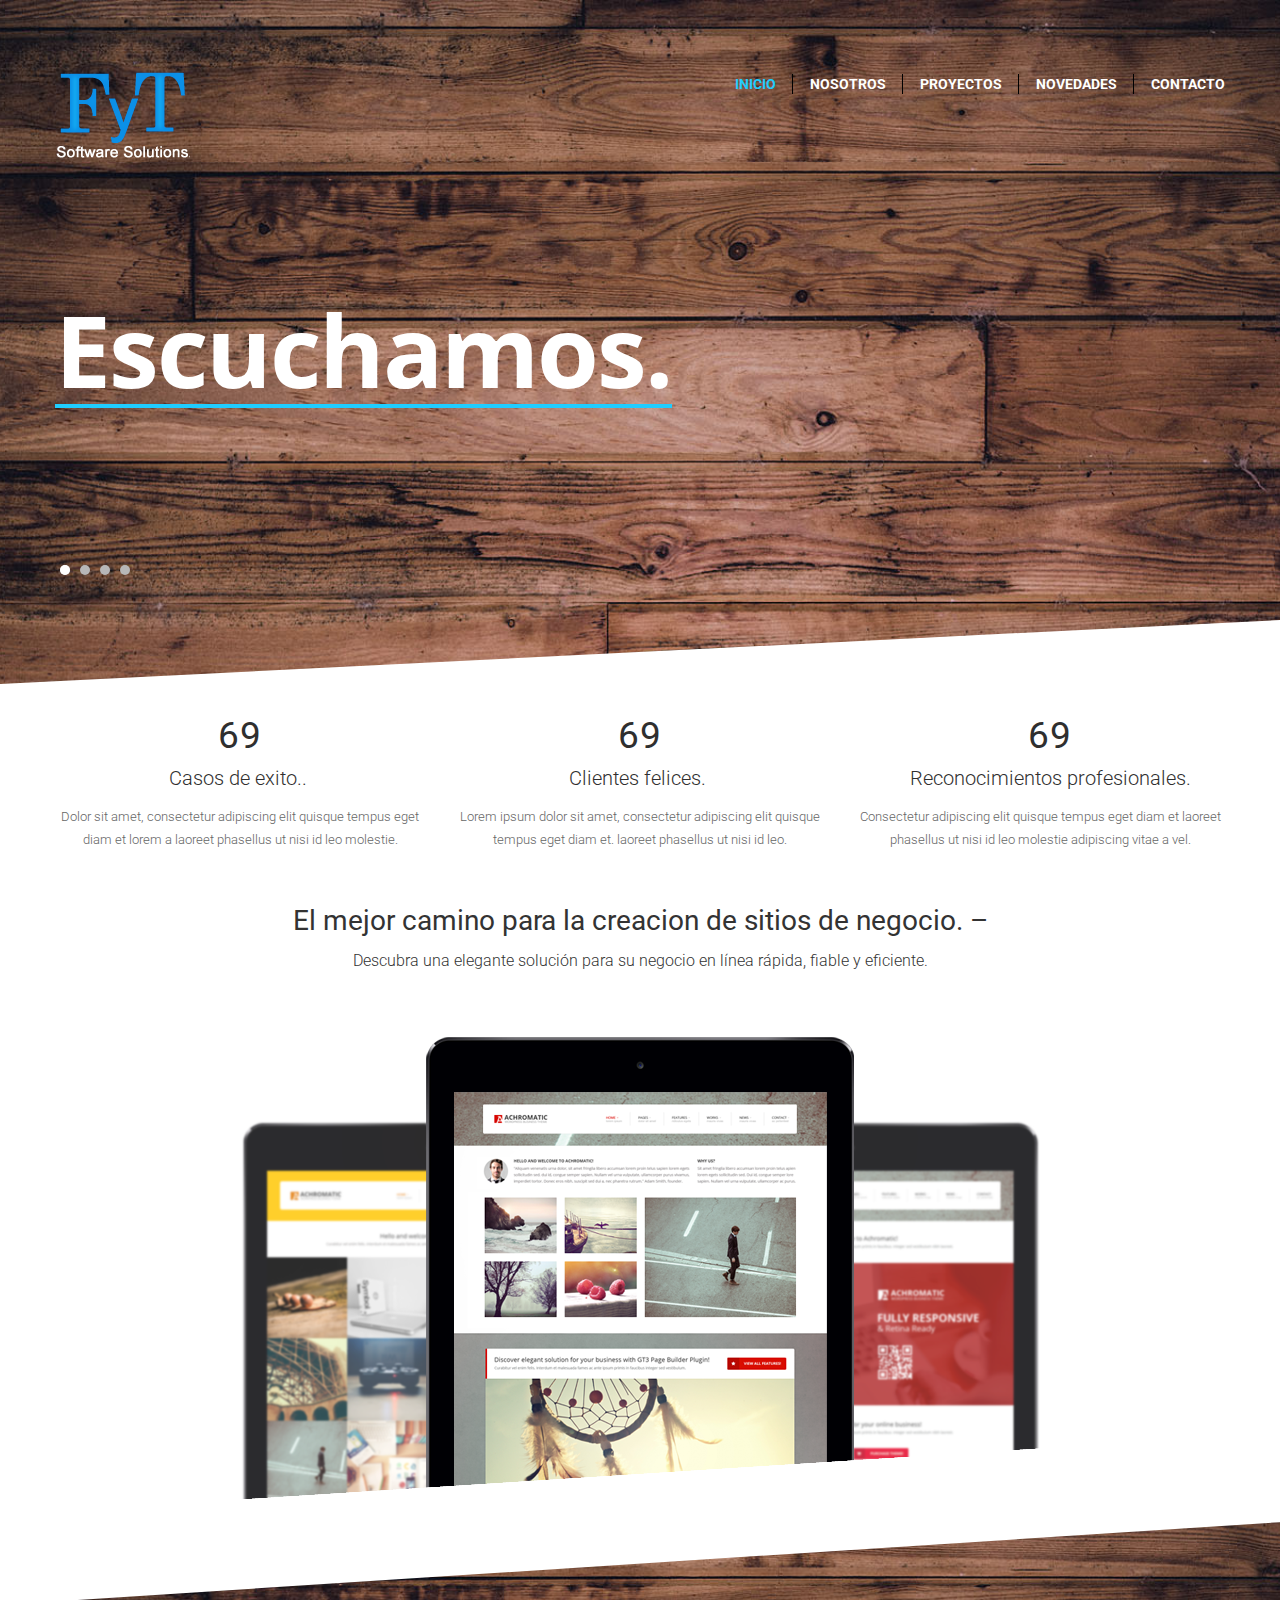
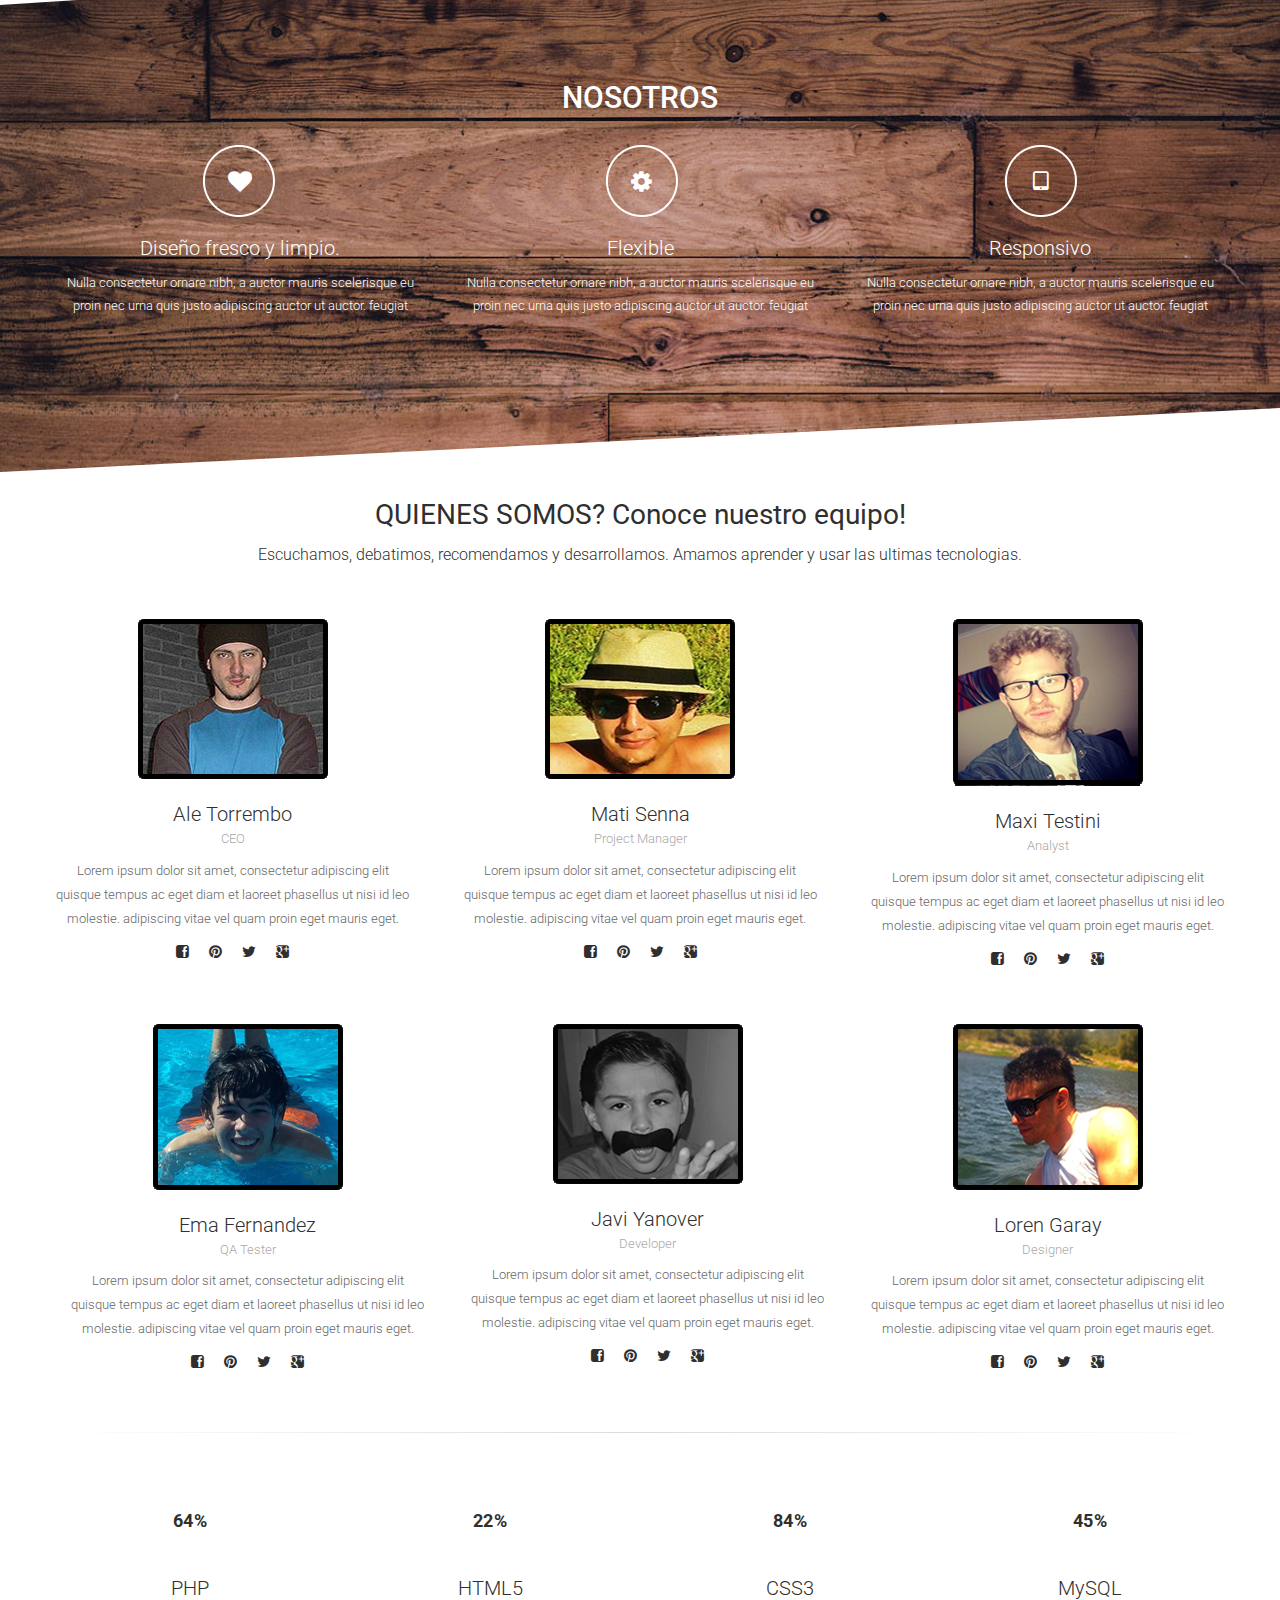
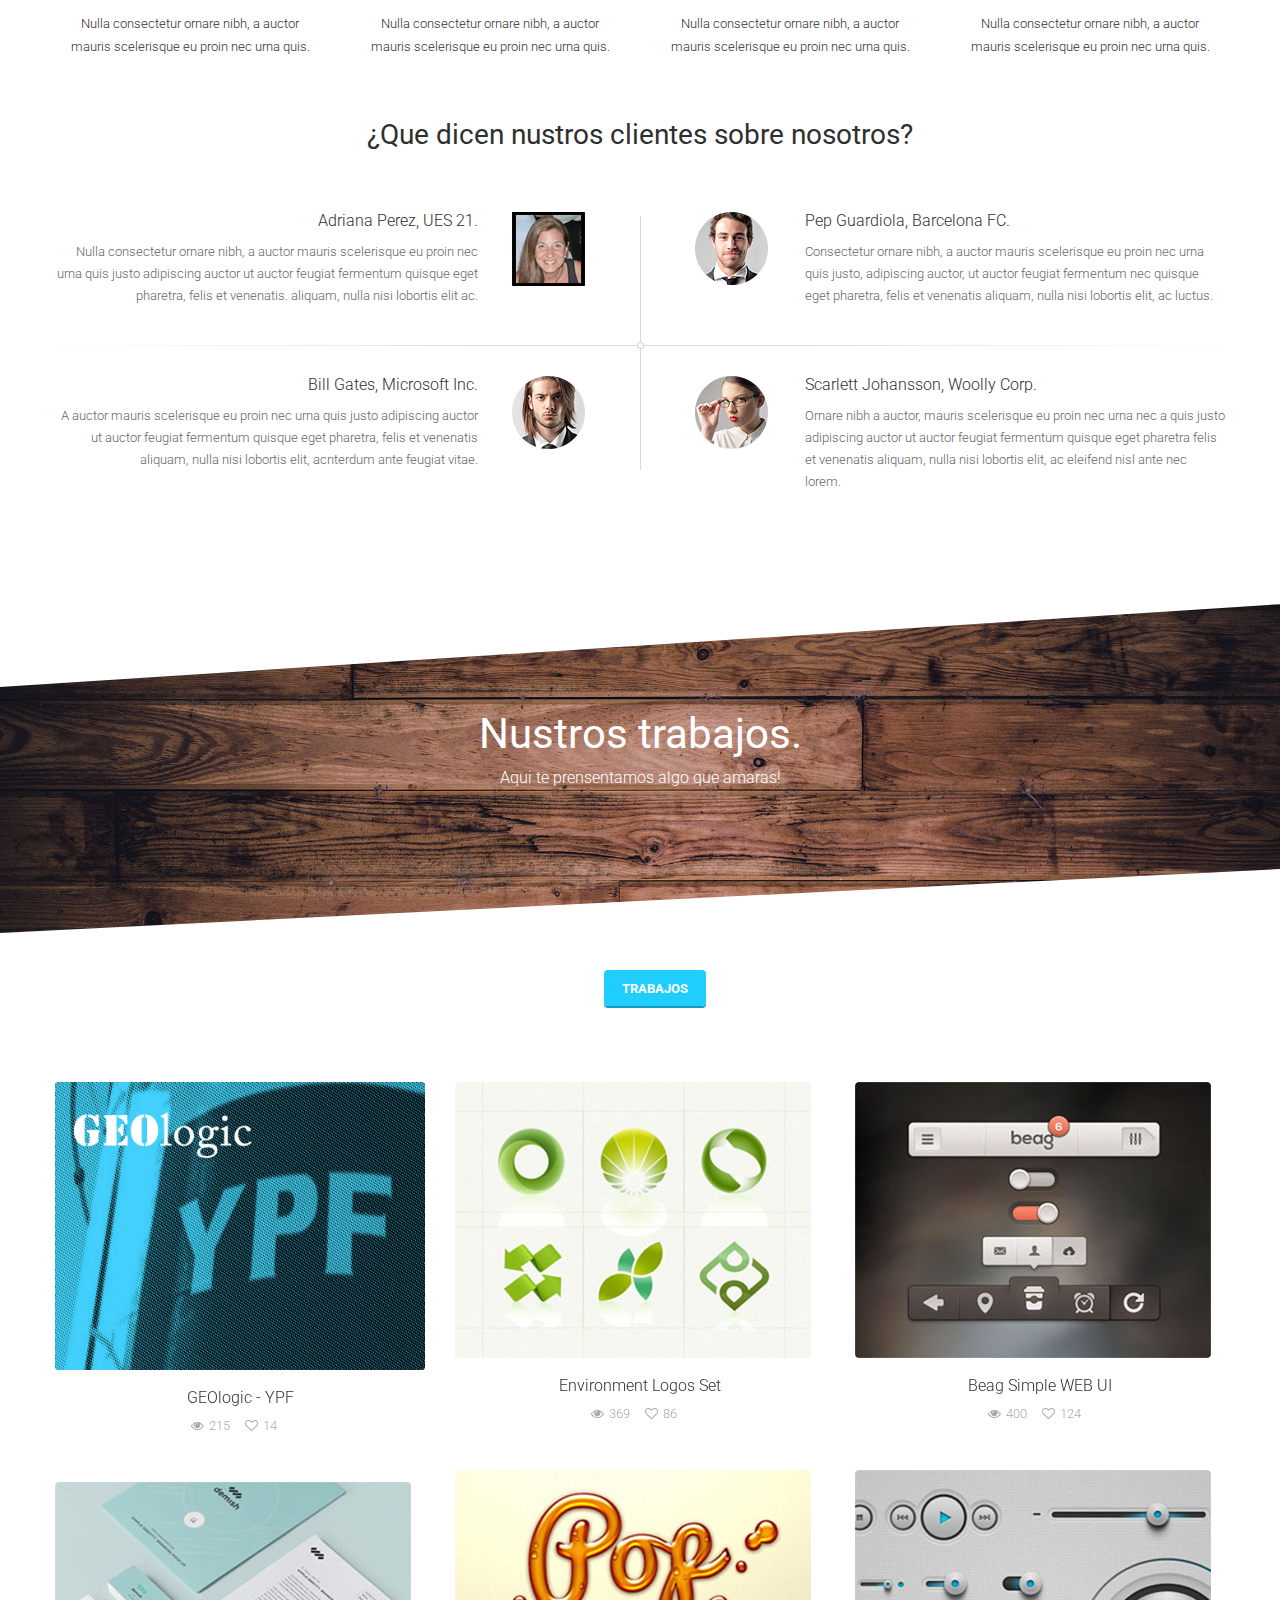
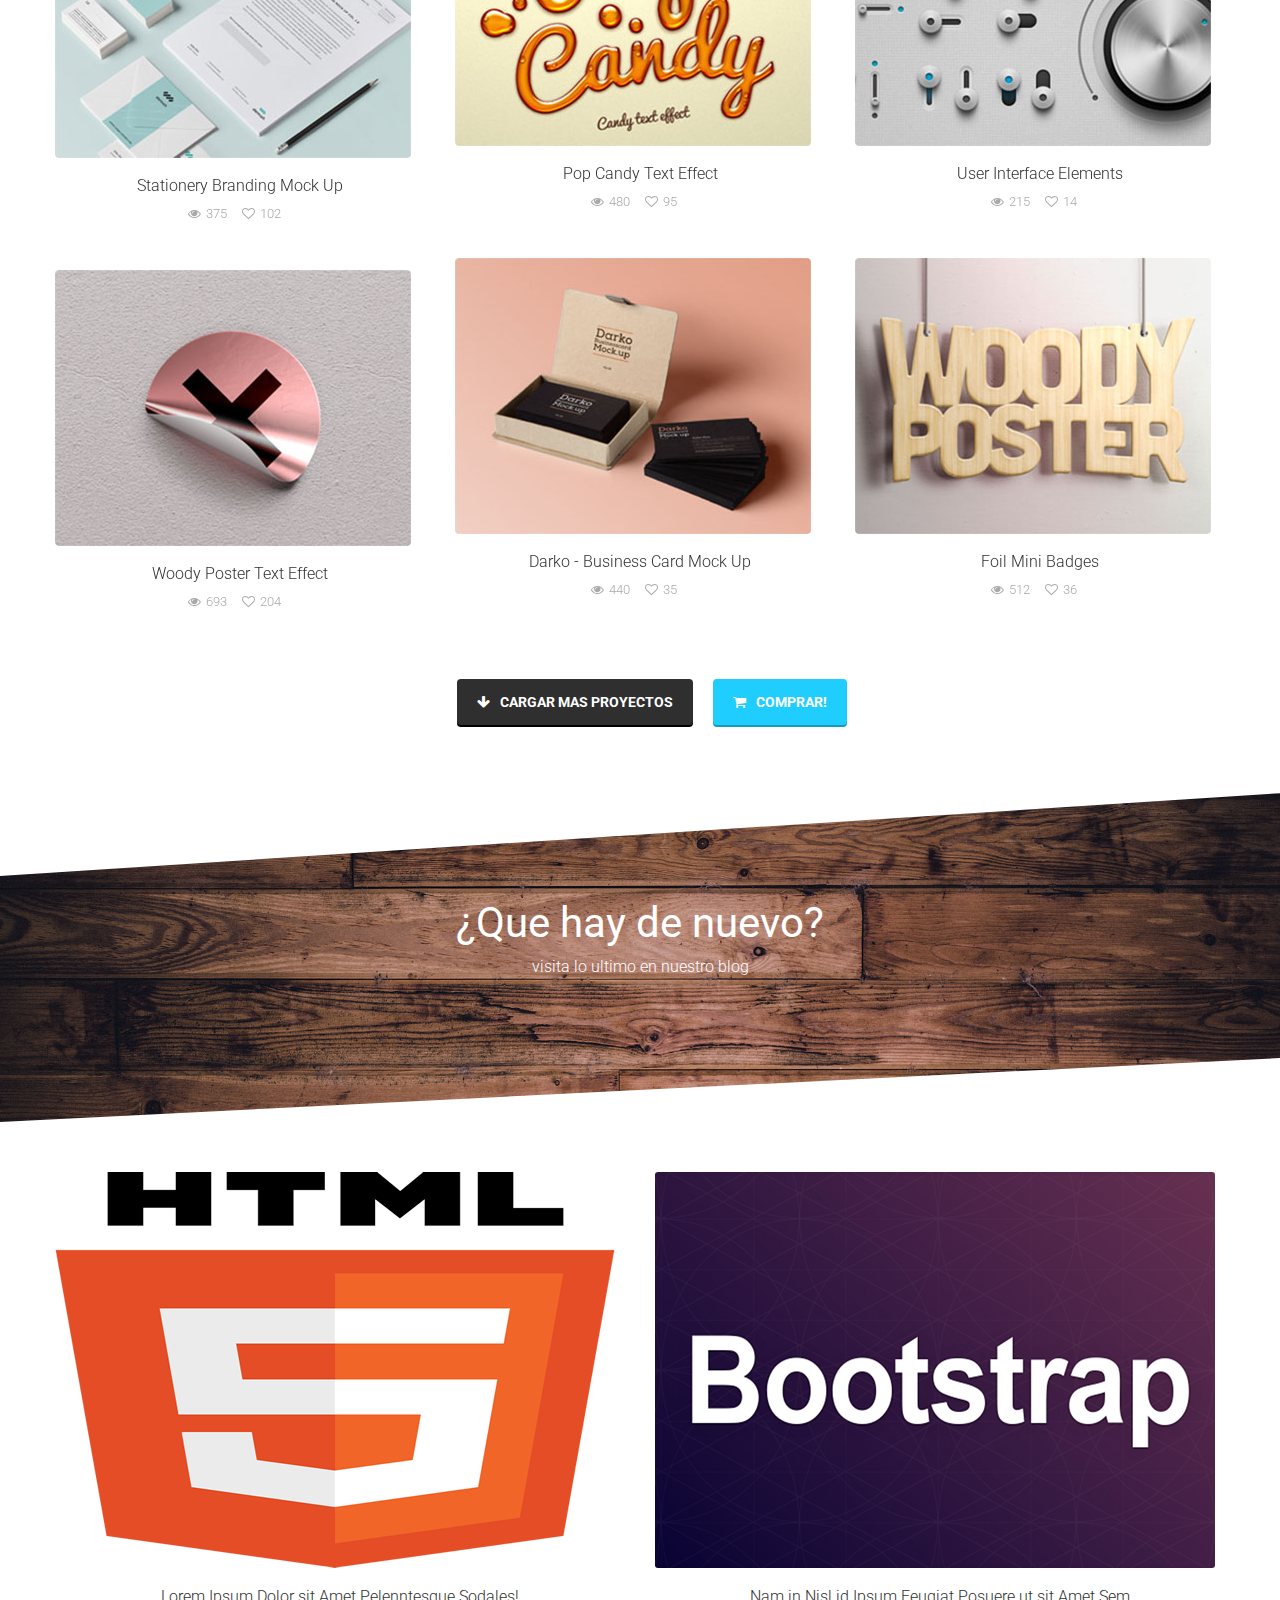
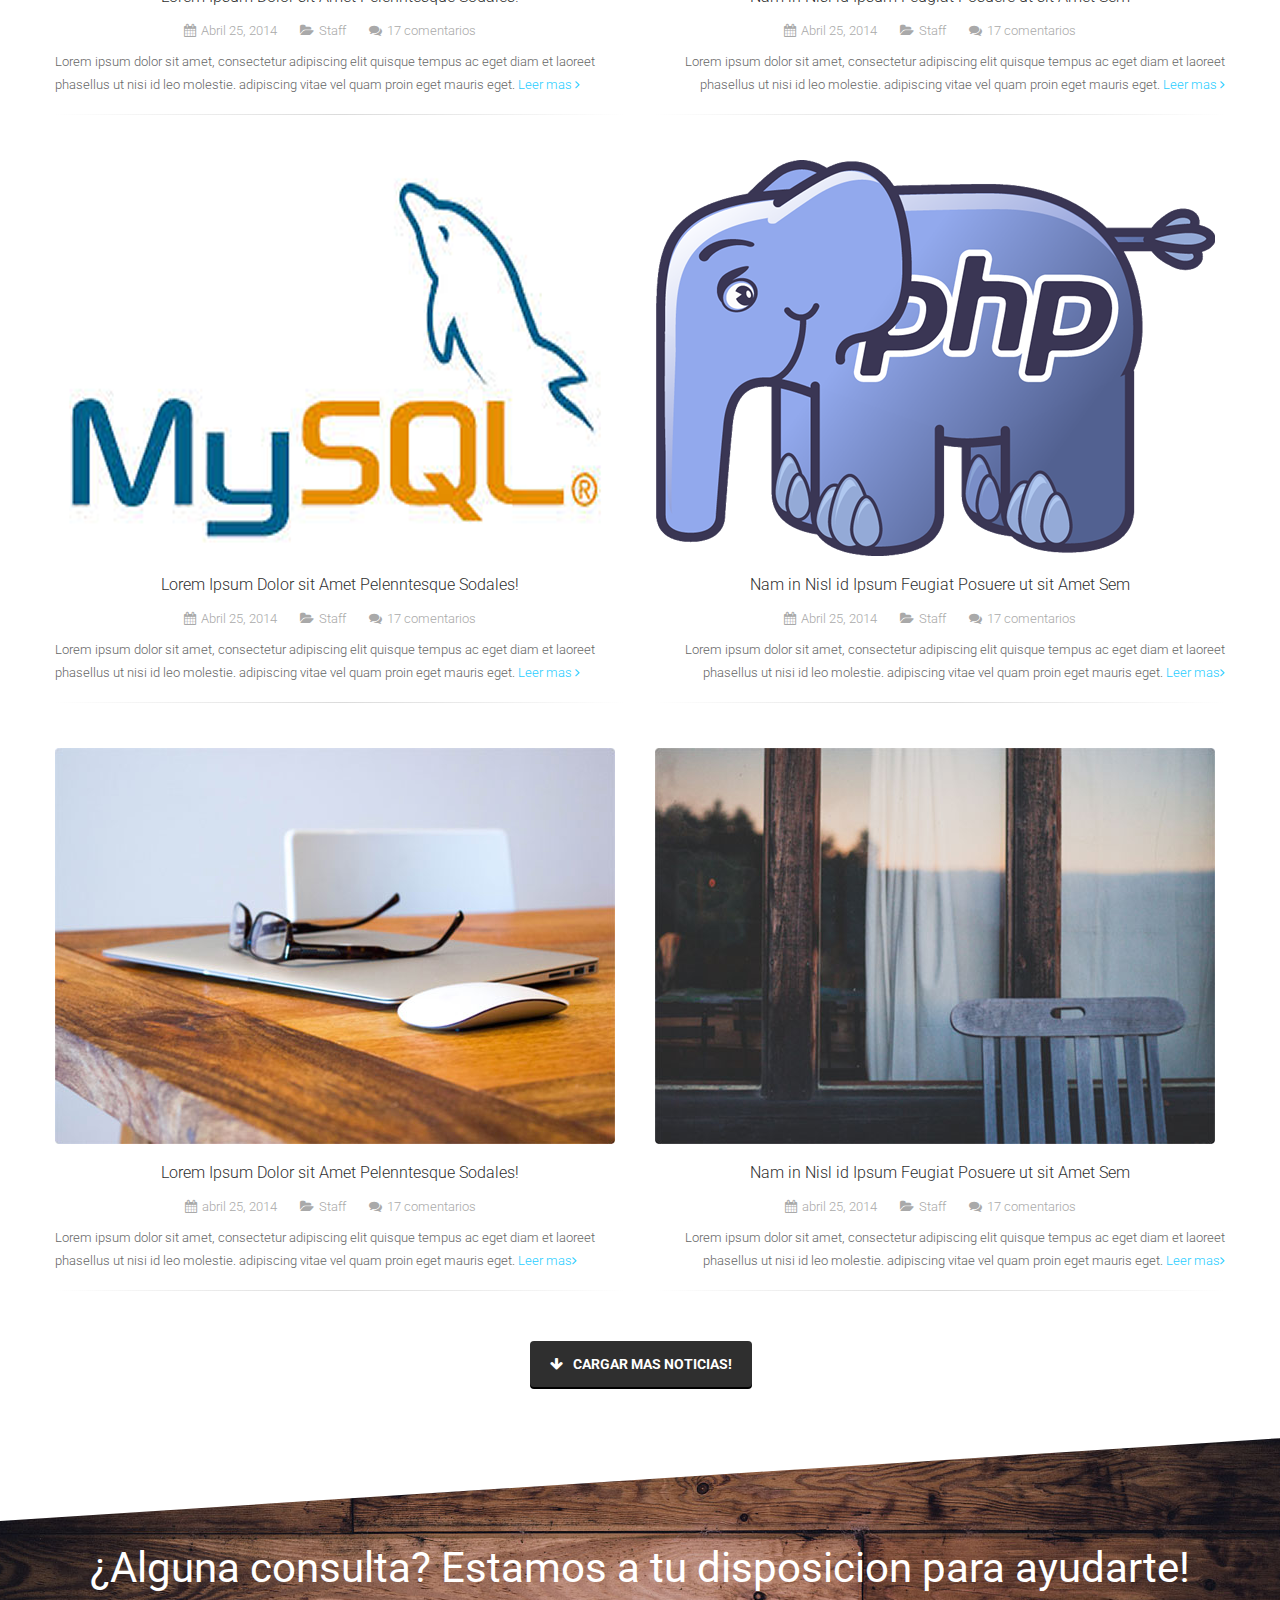
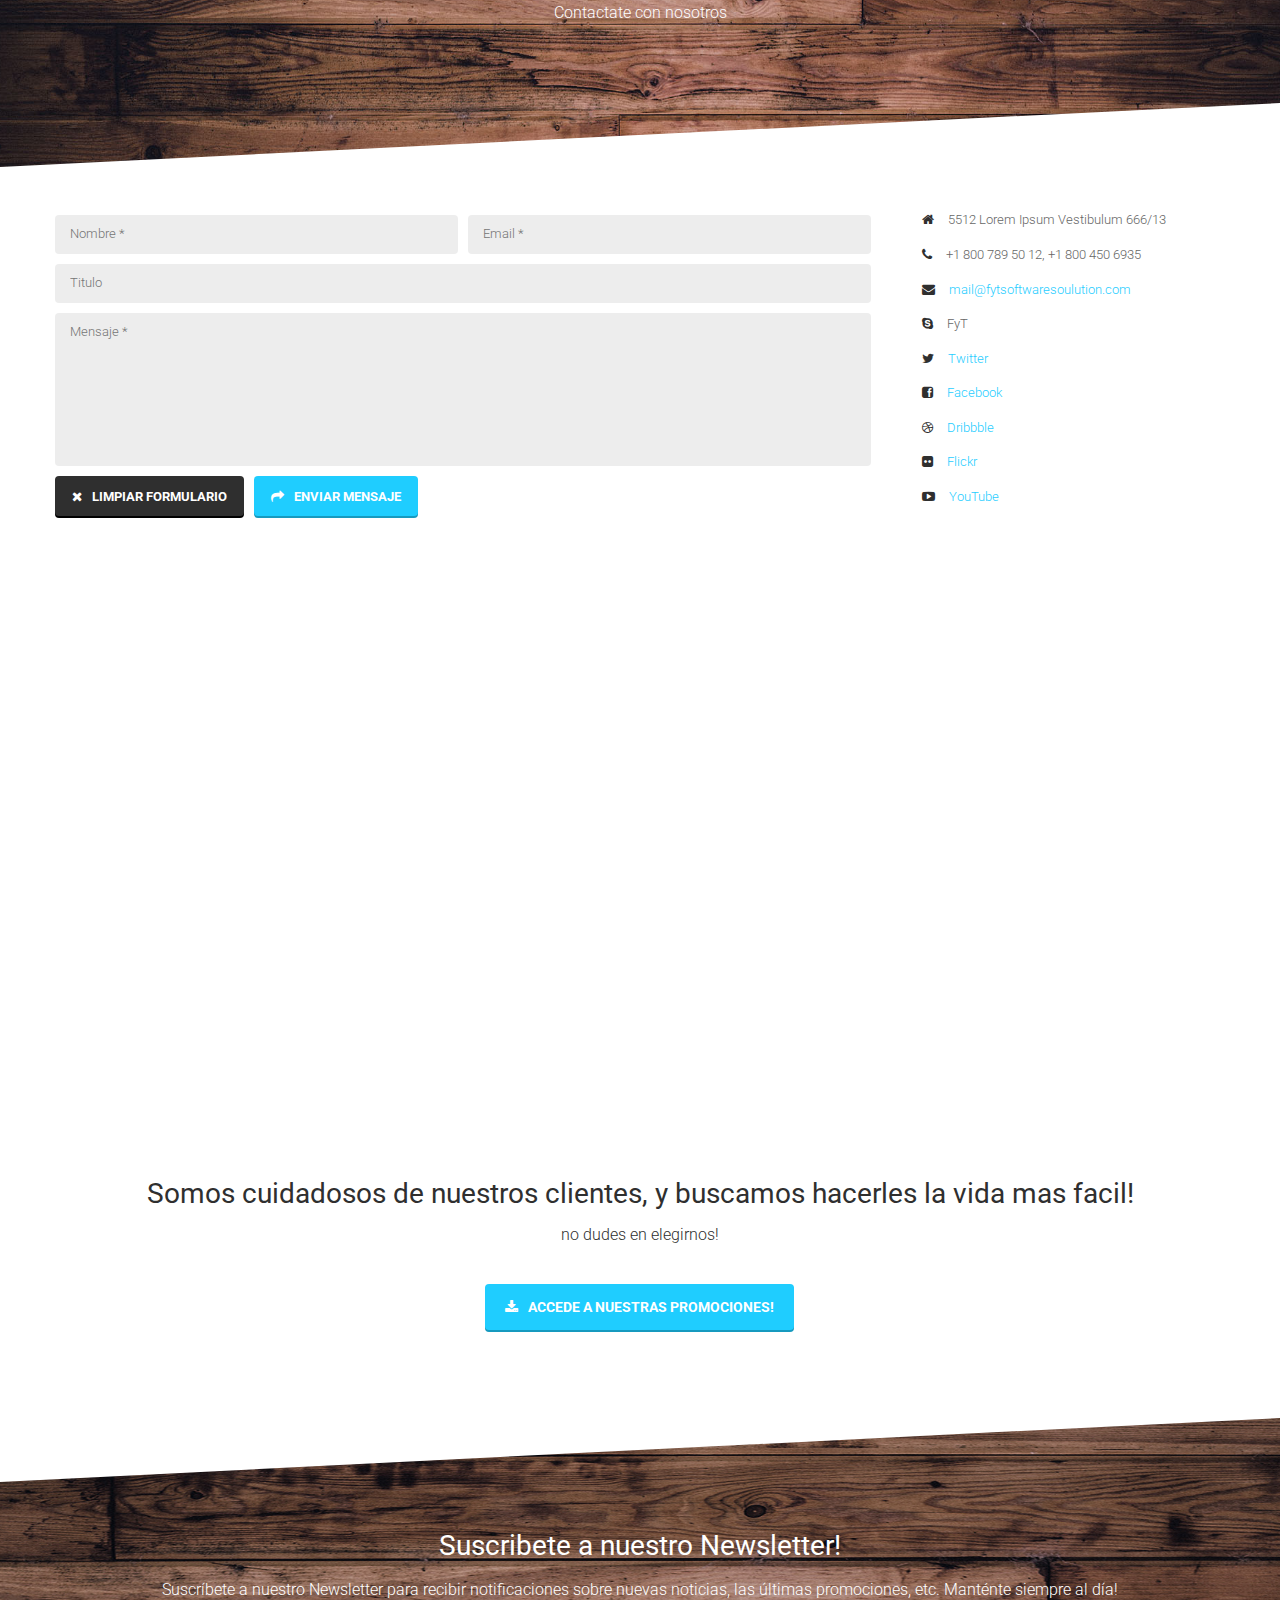
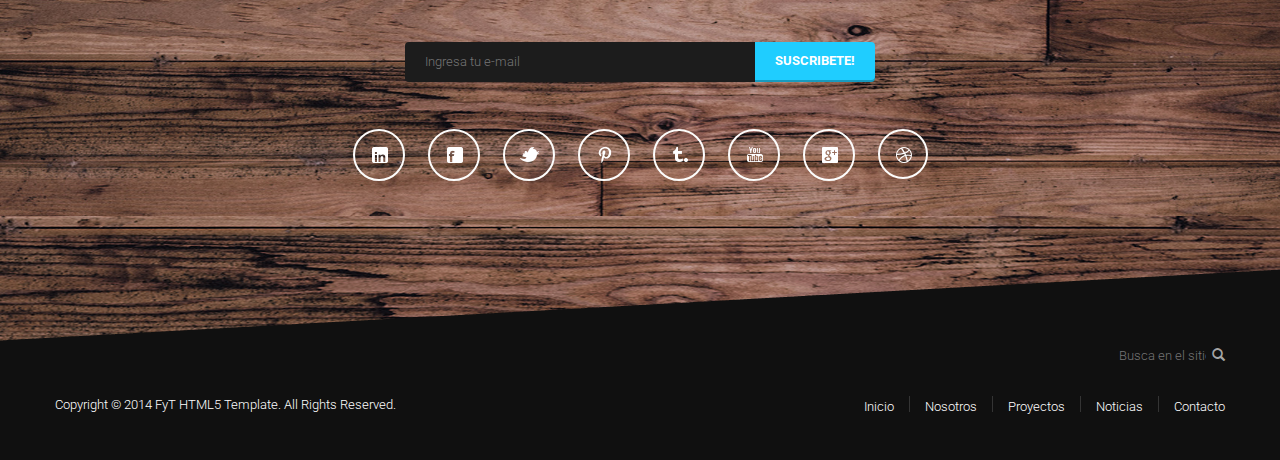
<file: fyt/index.html>
<!DOCTYPE html>
<html lang="en">
  <head>
		<title>FyT</title>
		<meta charset="utf-8" />
		<meta name="viewport" content="width=device-width, initial-scale=1.0">
		<link rel="stylesheet" type="text/css" href="css/bootstrap.css">
		<link rel="stylesheet" type="text/css" href="css/font-awesome.css">
		<link rel='stylesheet' id='camera-css'  href='css/camera.css' type='text/css' media='all'>
		<link rel="icon" type="image/gif" href="images/animated_favicon1.gif" />

		<link rel="stylesheet" type="text/css" href="css/slicknav.css">
		<link rel="stylesheet" href="css/prettyPhoto.css" type="text/css" media="screen" title="prettyPhoto main stylesheet" charset="utf-8" />
		<link rel="stylesheet" type="text/css" href="css/style.css">
		
		
		<script type="text/javascript" src="js/jquery-1.8.3.min.js"></script>

		<link href='http://fonts.googleapis.com/css?family=Roboto:400,300,700|Open+Sans:700' rel='stylesheet' type='text/css'>
		<script type="text/javascript" src="js/jquery.mobile.customized.min.js"></script>
		<script type="text/javascript" src="js/jquery.easing.1.3.js"></script> 
		<script type="text/javascript" src="js/camera.min.js"></script>
		<script type="text/javascript" src="js/myscript.js"></script>
		<script src="js/sorting.js" type="text/javascript"></script>
		<script src="js/jquery.isotope.js" type="text/javascript"></script>
		<!--script type="text/javascript" src="js/jquery.nav.js"></script-->
		

		<script>
			jQuery(function(){
					jQuery('#camera_wrap_1').camera({
					transPeriod: 500,
					time: 3000,
					height: '490px',
					thumbnails: false,
					pagination: true,
					playPause: false,
					loader: false,
					navigation: false,
					hover: false
				});
			});
		</script>
		
	</head>
	<body>
    
    <!--home start-->
    
    <div id="home">
    	<div class="headerLine">
	<div id="menuF" class="default">
		<div class="container">
			<div class="row">
				<div class="logo col-md-4">
					<div>
						<a href="#">
							<img src="images/logo.png">
						</a>
					</div>
				</div>
				<div class="col-md-8">
					<div class="navmenu"style="text-align: center;">
						<ul id="menu">
							<li class="active" ><a href="#home">Inicio</a></li>
							<li><a href="#about">Nosotros</a></li>
							<li><a href="#project">Proyectos</a></li>
							<li><a href="#news">Novedades</a></li>
							<li class="last"><a href="#contact">Contacto</a></li>
							<!--li><a href="#features">Features</a></li-->
						</ul>
					</div>
				</div>
			</div>
		</div>
	</div>
		<div class="container">
			<div class="row wrap">
				<div class="col-md-12 gallery"> 
						<div class="camera_wrap camera_white_skin" id="camera_wrap_1">
							<div data-thumb="" data-src="images/slides/blank.gif">
								<div class="img-responsive camera_caption fadeFromBottom">
									<h2>Escuchamos.</h2>
								</div>
							</div>
							<div data-thumb="" data-src="images/slides/blank.gif">
								<div class="img-responsive camera_caption fadeFromBottom">
									<h2>Pensamos.</h2>
								</div>
							</div>
							<div data-thumb="" data-src="images/slides/blank.gif">
								<div class="img-responsive camera_caption  mosaicSpiralReverse">
									<h2>Desarrollamos.</h2>
								</div>
							</div>
							<div data-thumb="" data-src="images/slides/blank.gif">
								<div class="img-responsive camera_caption  mosaicSpiralReverse">
									<h2>Solucionamos.</h2>
								</div>
							</div>
						</div><!-- #camera_wrap_1 -->
				</div>
			</div>
		</div>
	</div>
		<div class="container">
			<div class="row">
				<div class="col-md-4 project">
					<h3 id="counter">0</h3>
					<h4>Casos de exito..</h4>
					<p>Dolor sit amet, consectetur adipiscing elit quisque tempus eget diam et lorem a laoreet phasellus ut nisi id leo molestie. </p>
				</div>
				<div class="col-md-4 project">
					<h3 id="counter1">0</h3>
					<h4>Clientes felices.</h4>
					<p>Lorem ipsum dolor sit amet, consectetur adipiscing elit quisque tempus eget diam et. laoreet phasellus ut nisi id leo.  </p>
				</div>
				<div class="col-md-4 project">
					<h3 id="counter2" style="margin-left: 20px;">0</h3>
					<h4 style="margin-left: 20px;">Reconocimientos profesionales.</h4>
					<p>Consectetur adipiscing elit quisque tempus eget diam et laoreet phasellus ut nisi id leo molestie adipiscing vitae a vel. </p>
				</div>
			</div>
		</div>
		<div class="container">
			<div class="row">
				<div class="col-md-12 cBusiness">
					<h3>El mejor camino para la creacion de sitios de negocio. &ndash;</h3>
					<h4>Descubra una elegante solución para su negocio en línea rápida, fiable y eficiente.</h4>
				</div>
			</div>
		</div>
		<div class="container">
			<div class="row">
				<div class="col-md-12 centPic">
					<img class="img-responsive"  src="images/bizPic.png"/>
				</div>
			</div>
		</div>   
    </div>
    
    <!--about start-->    
    
    <div id="about">
    	
    	<div class="line2">
    		
			<div class="container">
				<div class="row Fresh">

					<div class="col-md-12 Des">
						
						
						<h2>NOSOTROS</h2>
						<br>
						
					</div>
					<div class="col-md-4 Des">

						<i class="fa fa-heart"></i>
						<h4>Diseño fresco y limpio.</h4>
						<p>Nulla consectetur ornare nibh, a auctor mauris scelerisque eu proin nec urna quis justo adipiscing auctor ut auctor. feugiat </p>
					</div>
					<div class="col-md-4 Ver">
						<i class="fa fa-cog"></i>
						<h4>Flexible</h4>
						<p>Nulla consectetur ornare nibh, a auctor mauris scelerisque eu proin nec urna quis justo adipiscing auctor ut auctor. feugiat </p>
					</div>
					<div class="col-md-4 Fully">
						<i class="fa fa-tablet"></i>
						<h4>Responsivo</h4>
						<p>Nulla consectetur ornare nibh, a auctor mauris scelerisque eu proin nec urna quis justo adipiscing auctor ut auctor. feugiat </p>
					</div>		
				</div>
			</div>
		</div>
		<div class="container">
			<div class="row">
				<div class="col-md-12 wwa">
					<span name="about" ></span>
					<h3>QUIENES SOMOS? Conoce nuestro equipo!</h3>
					<h4>Escuchamos, debatimos, recomendamos y desarrollamos. Amamos aprender y usar las ultimas tecnologias.</h4>
				</div>
			</div>
		</div>
		<div class="container">
			<div class="row team">
				<div class="col-md-4 b1">
						<img class="img-responsive" src="images/picTeam/picT1.png">
						<h4>Ale Torrembo</h4>
						<h5>CEO</h5>
						<p>Lorem ipsum dolor sit amet, consectetur adipiscing elit <br/>quisque tempus ac eget diam et laoreet phasellus ut nisi id leo molestie. adipiscing vitae vel quam proin eget mauris eget.</p>
						<ul>
							<li><a href="#"><i class="fa fa-facebook-square"></i></a></li>
							<li><a href="#"><i class="fa fa-pinterest"></i></a></li>
							<li><a href="#"><i class="fa fa-twitter" ></i></a></li>
							<li><a href="#"><i class="fa fa-google-plus-square"></i></a></li>
						</ul>
				</div>
			
			
				<div class="col-md-4">
						<img class="img-responsive" src="images/picTeam/picT2.png">
						<h4>Mati Senna</h4>
						<h5>Project Manager</h5>
						<p>Lorem ipsum dolor sit 

							amet, consectetur adipiscing elit<br/> quisque tempus ac eget diam et laoreet phasellus ut nisi id leo molestie. adipiscing vitae vel quam proin eget mauris eget.</p>
						<ul>
							<li><a href="#"><i class="fa fa-facebook-square"></i></a></li>
							<li><a href="#"><i class="fa fa-pinterest"></i></a></li>
							<li><a href="#"><i class="fa fa-twitter" ></i></a></li>
							<li><a href="#"><i class="fa fa-google-plus-square"></i></a></li>
						</ul>
				</div>
		
			
				<div class="col-md-4 b3">
						<img class="img-responsive" src="images/picTeam/picT3.png">
						<h4>Maxi Testini</h4>
						<h5>Analyst</h5>
						<p>Lorem ipsum dolor sit amet, consectetur adipiscing elit<br/> quisque tempus ac eget diam et laoreet phasellus ut nisi id leo molestie. adipiscing vitae vel quam proin eget mauris eget.</p>
						<ul>
							<li><a href="#"><i class="fa fa-facebook-square"></i></a></li>
							<li><a href="#"><i class="fa fa-pinterest"></i></a></li>
							<li><a href="#"><i class="fa fa-twitter" ></i></a></li>
							<li><a href="#"><i class="fa fa-google-plus-square"></i></a></li>
						</ul>
				</div>
				<br>

			
				<div class="col-md-4 b3" style="margin-top:50px;">
						<img class="img-responsive" src="images/picTeam/picT4.png">
						<h4>Ema Fernandez</h4>
						<h5>QA Tester</h5>
						<p>Lorem ipsum dolor sit amet, consectetur adipiscing elit<br/> quisque tempus ac eget diam et laoreet phasellus ut nisi id leo molestie. adipiscing vitae vel quam proin eget mauris eget.</p>
						<ul>
							<li><a href="#"><i class="fa fa-facebook-square"></i></a></li>
							<li><a href="#"><i class="fa fa-pinterest"></i></a></li>
							<li><a href="#"><i class="fa fa-twitter" ></i></a></li>
							<li><a href="#"><i class="fa fa-google-plus-square"></i></a></li>
						</ul>
				</div>

				<div class="col-md-4 b3" style="margin-top:50px;">
						<img class="img-responsive" src="images/picTeam/picT5.png">
						<h4>Javi Yanover</h4>
						<h5>Developer</h5>
						<p>Lorem ipsum dolor sit amet, consectetur adipiscing elit<br/> quisque tempus ac eget diam et laoreet phasellus ut nisi id leo molestie. adipiscing vitae vel quam proin eget mauris eget.</p>
						<ul>
							<li><a href="#"><i class="fa fa-facebook-square"></i></a></li>
							<li><a href="#"><i class="fa fa-pinterest"></i></a></li>
							<li><a href="#"><i class="fa fa-twitter" ></i></a></li>
							<li><a href="#"><i class="fa fa-google-plus-square"></i></a></li>
						</ul>
				</div>

				<div class="col-md-4 b3" style="margin-top:50px;">
						<img class="img-responsive" src="images/picTeam/picT6.png">
						<h4>Loren Garay</h4>
						<h5>Designer</h5>
						<p>Lorem ipsum dolor sit amet, consectetur adipiscing elit<br/> quisque tempus ac eget diam et laoreet phasellus ut nisi id leo molestie. adipiscing vitae vel quam proin eget mauris eget.</p>
						<ul>
							<li><a href="#"><i class="fa fa-facebook-square"></i></a></li>
							<li><a href="#"><i class="fa fa-pinterest"></i></a></li>
							<li><a href="#"><i class="fa fa-twitter" ></i></a></li>
							<li><a href="#"><i class="fa fa-google-plus-square"></i></a></li>
						</ul>
				</div>
			
			</div>
		</div>
		<div class="container">
			<div class="row">
				<div class="col-md-12 hr1">
					<hr/>
				</div>
			</div>
		</div>		
		<div class="container">
			<div class="row">
				<div class="col-md-3 bar">
					<div class="progB chart" data-percent="64"  data-animate="3500">
						<div class="chart chart-content">
							<div class="percentage" data-percent="64">
							  <span class="percent">64</span>
							</div>
						</div>
					</div>
					<div class="textP">
						<h3>PHP</h3>
						<p>Nulla consectetur ornare nibh, a auctor <br/>mauris scelerisque eu proin nec urna quis. </p>
					</div>
				</div>
				<div class="col-md-3 bar">
					<div class="progB chart" data-percent="22"  data-animate="3500">
						<div class="chart chart-content">
							<div class="percentage" data-percent="22">
							  <span class="percent">22</span>
							</div>
						</div>
					</div>
					<div class="textP">
						<h3>HTML5</h3>
						<p>Nulla consectetur ornare nibh, a auctor <br/>mauris scelerisque eu proin nec urna quis. </p>
					</div>
				</div>
				<div class="col-md-3 bar ">
					<div class="progB chart" data-percent="84"  data-animate="3500">
						<div class="chart chart-content">
							<div class="percentage" data-percent="22">
							  <span class="percent">84</span>
							</div>
						</div>
					</div>
					<div class="textP">
						<h3>CSS3</h3>
						<p>Nulla consectetur ornare nibh, a auctor <br/>mauris scelerisque eu proin nec urna quis. </p>
					</div>
				</div>
				<div class="col-md-3 bar ">
					<div class="progB chart" data-percent="45"  data-animate="3500">
						<div class="chart chart-content">
							<div class="percentage" data-percent="45">
							  <span class="percent">45</span>
							</div>
						</div>
					</div>
					<div class="textP">
						<h3>MySQL</h3>
						<p>Nulla consectetur ornare nibh, a auctor <br/>mauris scelerisque eu proin nec urna quis. </p>
					</div>
				</div>
			</div>
		</div>	
		
		
		<div class="container">
			<div class="row aboutUs">
				<div class="col-md-12 ">
					<h3>¿Que dicen nustros clientes sobre nosotros?</h3>
				</div>
			</div>
		</div>
		
		<div style="position: relative;">
		
			<div class="container">
				<div class="row about">
					<div class="col-md-6">
						<div class="about1">
						<img class="pic1Ab" src="images/picAbout/aboutP1.png">
							<h3>Adriana Perez, UES 21.</h3>
							<p>Nulla consectetur ornare nibh, a auctor mauris scelerisque eu proin nec urna quis justo adipiscing auctor ut auctor feugiat fermentum quisque eget pharetra, felis et venenatis. aliquam, nulla nisi lobortis elit ac.</p>
						</div>
					</div>
					<div class="col-md-6">
						<div class="about2">
						<img class="pic2Ab" src="images/picAbout/aboutP2.png">
							<h3>Pep Guardiola, Barcelona FC.</h3>
							<p>Consectetur ornare nibh, a auctor mauris scelerisque eu proin nec urna quis justo, adipiscing auctor, ut auctor feugiat fermentum nec quisque eget pharetra, felis et venenatis aliquam, nulla nisi lobortis elit, ac luctus.</p>
						</div>
					</div>
				</div>
			</div>
		
			<div class="horL"></div>
		
			<div class="container">
				<div class="row about">
					<div class="col-md-6">
						<div class="about1">
						<img class="pic1Ab" src="images/picAbout/aboutP3.png">
							<h3>Bill Gates, Microsoft Inc.</h3>
							<p>A auctor mauris scelerisque eu proin nec urna quis justo adipiscing auctor ut auctor feugiat fermentum quisque eget pharetra, felis et venenatis aliquam, nulla nisi lobortis elit, acnterdum ante feugiat vitae.</p>
						</div>
					</div>
					<div class="col-md-6">
						<div class="about2">
						<img class="pic2Ab" src="images/picAbout/aboutP4.png">
							<h3>Scarlett Johansson, Woolly Corp.</h3>
							<p>Ornare nibh a auctor, mauris scelerisque eu proin nec urna nec a quis justo adipiscing auctor ut auctor feugiat fermentum quisque eget pharetra felis et venenatis aliquam, nulla nisi lobortis elit, ac eleifend nisl ante nec lorem. </p>
						</div>
					</div>
				</div>
			</div>
		
		</div>
    </div>
    <!--project start-->    
    <div id="project">    	
		<div class="line3">
			<div class="container">
				<div id="project1" ></div>
				<div class="row Ama">
					<div class="col-md-12">
					<span name="projects" id="projectss"></span>
					<h3>Nustros trabajos.</h3>
					<p>Aqui te prensentamos algo que amaras!</p>
					</div>
				</div>
			</div>
		</div>          
    
    
       <div class="container">
		
		<div class="row">
			<!-- filter_block -->
				<div id="options" class="col-md-12" style="text-align: center;">	
					<ul id="filter" class="option-set" data-option-key="filter">
						<li><a class="selected" href="#filter" data-option-value="*" class="current">TRABAJOS</a></li>
						<!--<li><a href="#filter" data-option-value=".polygraphy">Polygraphy</a></li>-->
						<!--<li><a href="#filter" data-option-value=".branding">Branding</a></li>-->
						<!--<li><a href="#filter" data-option-value=".web">Web UI</a></li>-->
						<!--<li><a href="#filter" data-option-value=".text_styles">Text Styles</a></li>-->
					</ul>
				</div><!-- //filter_block -->
		
		
		
			<div class="portfolio_block columns3   pretty" data-animated="fadeIn">	
					<div class="element col-sm-4   gall branding">
						<a class="plS" href="images/prettyPhotoImages/pic1.jpg" rel="prettyPhoto[gallery2]">
							<img class="img-responsive picsGall" src="images/prettyPhotoImages/thumb_pic1.jpg" alt="pic1 Gallery"/>
						</a>
						<div class="view project_descr ">
							<h3><a href="http://www.proyectomapear.com.ar/geologic">GEOlogic - YPF</a></h3>
							<ul>
								<li><i class="fa fa-eye"></i>215</li>
								<li><a class="heart" href="#"><i class="fa-heart-o"></i>14</a></li>
							</ul>
						</div>
					</div>
					<div class="element col-sm-4  gall branding">
						<a class="plS" href="images/prettyPhotoImages/pic2.jpg" rel="prettyPhoto[gallery2]">
							<img class="img-responsive picsGall" src="images/prettyPhotoImages/thumb_pic2.jpg" alt="pic2 Gallery"/>
						</a>
						<div class="view project_descr center">
							<h3><a href="#">Environment Logos Set</a></h3>
							<ul>
								<li><i class="fa fa-eye"></i>369</li>
								<li><a  class="heart" href="#"><i class="fa-heart-o"></i>86</a></li>
							</ul>
						</div>
					</div>
					<div class="element col-sm-4  gall web">
						<a class="plS" href="images/prettyPhotoImages/pic3.jpg" rel="prettyPhoto[gallery2]">
							<img class="img-responsive picsGall" src="images/prettyPhotoImages/thumb_pic3.jpg" alt="pic3 Gallery"/>
						</a>
						<div class="view project_descr ">
							<h3><a href="#">Beag Simple WEB UI</a></h3>
							<ul>
								<li><i class="fa fa-eye"></i>400</li>
								<li><a  class="heart" href="#"><i class="fa-heart-o"></i>124</a></li>
							</ul>
						</div>
					</div>
		
		
					
					<div class="element col-sm-4  gall  text_styles">
						<a class="plS" href="images/prettyPhotoImages/pic4.jpg" rel="prettyPhoto[gallery2]">
							<img class="img-responsive picsGall" src="images/prettyPhotoImages/thumb_pic4.jpg" alt="pic1 Gallery"/>
						</a>
						<div class="view project_descr ">
							<h3><a href="#">Pop Candy Text Effect</a></h3>
							<ul>
								<li><i class="fa fa-eye"></i>480</li>
								<li><a  class="heart" href="#"><i class="fa-heart-o"></i>95</a></li>
							</ul>
						</div>
					</div>
					<div class="element col-sm-4  gall  web">
						<a class="plS" href="images/prettyPhotoImages/pic5.jpg" rel="prettyPhoto[gallery2]">
							<img class="img-responsive picsGall" src="images/prettyPhotoImages/thumb_pic5.jpg" alt="pic1 Gallery"/>
						</a>
						<div class="view project_descr center">
							<h3><a href="#">User Interface Elements</a></h3>
							<ul>
								<li><i class="fa fa-eye"></i>215</li>
								<li><a  class="heart" href="#"><i class="fa-heart-o"></i>14</a></li>
							</ul>
						</div>
					</div>
					<div class="element col-sm-4  gall  polygraphy">
						<a class="plS" href="images/prettyPhotoImages/pic6.jpg" rel="prettyPhoto[gallery2]">
							<img class="img-responsive picsGall" src="images/prettyPhotoImages/thumb_pic6.jpg" alt="pic1 Gallery"/>
						</a>
						<div class="view project_descr ">
							<h3><a href="#">Stationery Branding Mock Up</a></h3>
							<ul>
								<li><i class="fa fa-eye"></i>375</li>
								<li><a  class="heart" href="#"><i class="fa-heart-o"></i>102</a></li>
							</ul>
						</div>
					</div>		
					<div class="element col-sm-4   gall branding">
						<a class="plS" href="images/prettyPhotoImages/pic7.jpg" rel="prettyPhoto[gallery2]">
							<img class="img-responsive picsGall" src="images/prettyPhotoImages/thumb_pic7.jpg" alt="pic1 Gallery"/>
						</a>
						<div class="view project_descr ">
							<h3><a href="#">Darko - Business Card Mock Up</a></h3>
							<ul>
								<li><i class="fa fa-eye"></i>440</li>
								<li><a  class="heart" href="#"><i class="fa-heart-o"></i>35</a></li>
							</ul>
						</div>
					</div>
					
					<div class="element col-sm-4  gall text_styles">
						<a class="plS" href="images/prettyPhotoImages/pic8.jpg" rel="prettyPhoto[gallery2]">
							<img class="img-responsive picsGall" src="images/prettyPhotoImages/thumb_pic8.jpg" alt="pic1 Gallery"/>
						</a>
						<div class="view project_descr ">
							<h3><a href="#">Foil Mini Badges</a></h3>
							<ul>
								<li><i class="fa fa-eye"></i>512</li>
								<li><a  class="heart" href="#"><i class="fa-heart-o"></i>36</a></li>
							</ul>
						</div>
					</div>
					
					<div class="element col-sm-4  gall polygraphy">
						<a class="plS" href="images/prettyPhotoImages/pic9.jpg" rel="prettyPhoto[gallery2]">
							<img class="img-responsive picsGall" src="images/prettyPhotoImages/thumb_pic9.jpg" alt="pic1 Gallery"/>
						</a>
						<div class="view project_descr ">
							<h3><a href="#">Woody Poster Text Effect</a></h3>
							<ul>
								<li><i class="fa fa-eye"></i>693</li>
								<li><a  class="heart" href="#"><i class="fa-heart-o"></i>204</a></li>
							</ul>
						</div>
					</div>			
			</div>
			
			
				
					<div class="col-md-12 cBtn  lb" style="text-align: center;">
						<ul class="load_more_cont ">
							<li class="dowbload btn_load_more">
								<a href="javascript:void(0);" >
									<i class="fa fa-arrow-down"></i>Cargar mas proyectos
								</a>
							</li>
							<li class="buy">
								<a href="#">
									<i class="fa fa-shopping-cart"></i>Comprar!
								</a>
							</li>
						</ul>
					</div>
			
		</div>
			
			<script type="text/javascript">
				jQuery(window).load(function(){
					items_set = [
					
						{category : 'branding', lika_count : '77', view_count : '234', src : 'images/prettyPhotoImages/pic9.jpg', title : 'Foil Mini Badges', content : '' },
						
						{category : 'polygraphy', lika_count : '45', view_count : '100', src : 'images/prettyPhotoImages/pic7.jpg', title : 'Darko – Business Card Mock Up', content : '' },
						
						{category : 'text_styles', lika_count : '22', view_count : '140', src : 'images/prettyPhotoImages/pic8.jpg', title : 'Woody Poster Text Effect', content : '' }
						

					];
					jQuery('.portfolio_block').portfolio_addon({
						type : 1, // 2-4 columns simple portfolio
						load_count : 3,
						
						items : items_set
					});
					$('#container').isotope({
					  animationOptions: {
						 duration: 900,
						 queue: false
					   }
					});
				});
			</script>
		</div>
    </div>    
    
    <!--news start-->
    
    <div id="news">
    	<div class="line4">		
			<div class="container">
				<div class="row Ama">
					<div class="col-md-12">
					<h3>¿Que hay de nuevo?</h3>
					<p>visita lo ultimo en nuestro blog</p>
					</div>
				</div>
			</div>
		</div>
		<div class="container">
				<div class="row news">
					<div class="col-md-6  text-left">
					<img class="img-responsive picsGall" src="images/picNews/news1.png"/>
					<h3><a href="#">Lorem Ipsum Dolor sit Amet Pelenntesque Sodales!</a></h3>
					<ul>
						<li><i class="fa fa-calendar"></i>Abril 25, 2014</li>
						<li><a href="#"><i class="fa fa-folder-open"></i>Staff</a></li>
						<li><a href="#"><i class="fa fa-comments"></i>17 comentarios</a></li>
					</ul>
					<p>Lorem ipsum dolor sit amet, consectetur adipiscing elit quisque tempus ac eget diam et laoreet phasellus ut nisi id leo molestie. adipiscing vitae vel quam proin eget mauris eget. <a class="readMore" href="#">Leer mas <i class="fa fa-angle-right"></i></a></p>
					<hr class="hrNews">
					</div>
					<div class="col-md-6 text-right">
					<img class="img-responsive picsGall" src="images/picNews/news2.png"/>
					<h3><a href="#">Nam in Nisl id Ipsum Feugiat Posuere ut sit Amet Sem</a></h3>
					<ul>
						<li><i class="fa fa-calendar"></i>Abril 25, 2014</li>
						<li><a href="#"><i class="fa fa-folder-open"></i>Staff</a></li>
						<li><a href="#"><i class="fa fa-comments"></i>17 comentarios</a></li>
					</ul>
					<p>Lorem ipsum dolor sit amet, consectetur adipiscing elit quisque tempus ac eget diam et laoreet phasellus ut nisi id leo molestie. adipiscing vitae vel quam proin eget mauris eget. <a class="readMore" href="#">Leer mas <i class="fa fa-angle-right"></i></a></p>
					<hr class="hrNews">
					</div>
				</div>
			</div>
			<div class="container">
				<div class="row news2 news">
					<div class="col-md-6 text-left">
					<img class="img-responsive picsGall" src="images/picNews/news3.png"/>
					<h3><a href="#">Lorem Ipsum Dolor sit Amet Pelenntesque Sodales!</a></h3>
					<ul>
						<li><i class="fa fa-calendar"></i>Abril 25, 2014</li>
						<li><a href="#"><i class="fa fa-folder-open"></i>Staff</a></li>
						<li><a href="#"><i class="fa fa-comments"></i>17 comentarios</a></li>
					</ul>
					<p>Lorem ipsum dolor sit amet, consectetur adipiscing elit quisque tempus ac eget diam et laoreet phasellus ut nisi id leo molestie. adipiscing vitae vel quam proin eget mauris eget. <a class="readMore" href="#">Leer mas <i class="fa fa-angle-right"></i></a></p>
					<hr class="hrNews">
					</div>
					<div class="col-md-6 text-right">
					<img class="img-responsive picsGall" src="images/picNews/news4.png"/>
					<h3><a href="#">Nam in Nisl id Ipsum Feugiat Posuere ut sit Amet Sem</a></h3>
					<ul>
						<li><i class="fa fa-calendar"></i>Abril 25, 2014</li>
						<li><a href="#"><i class="fa fa-folder-open"></i>Staff</a></li>
						<li><a href="#"><i class="fa fa-comments"></i>17 comentarios</a></li>
					</ul>
					<p>Lorem ipsum dolor sit amet, consectetur adipiscing elit quisque tempus ac eget diam et laoreet phasellus ut nisi id leo molestie. adipiscing vitae vel quam proin eget mauris eget. <a class="readMore" href="#">Leer mas<i class="fa fa-angle-right"></i></a></p>
					<hr class="hrNews">
					</div>
				</div>
			</div>
			<div class="container">
				<div class="row news2 news">
					<div class="col-md-6 text-left">
					<img class="img-responsive picsGall" src="images/picNews/news5.jpg"/>
					<h3 ><a href="#">Lorem Ipsum Dolor sit Amet Pelenntesque Sodales!</a></h3>
					<ul>
						<li><i class="fa fa-calendar"></i>abril 25, 2014</li>
						<li><a href="#"><i class="fa fa-folder-open"></i>Staff</a></li>
						<li><a href="#"><i class="fa fa-comments"></i>17 comentarios</a></li>
					</ul>
					<p>Lorem ipsum dolor sit amet, consectetur adipiscing elit quisque tempus ac eget diam et laoreet phasellus ut nisi id leo molestie. adipiscing vitae vel quam proin eget mauris eget. <a class="readMore" href="#">Leer mas<i class="fa fa-angle-right"></i></a></p>
					<hr class="hrNews">
					</div>
					<div class="col-md-6 text-right">
					<img class="img-responsive picsGall" src="images/picNews/news6.jpg"/>
					<h3><a href="#">Nam in Nisl id Ipsum Feugiat Posuere ut sit Amet Sem</a></h3>
					<ul>
						<li><i class="fa fa-calendar"></i>abril 25, 2014</li>
						<li><a href="#"><i class="fa fa-folder-open"></i>Staff</a></li>
						<li><a href="#"><i class="fa fa-comments"></i>17 comentarios</a></li>
					</ul>
					<p>Lorem ipsum dolor sit amet, consectetur adipiscing elit quisque tempus ac eget diam et laoreet phasellus ut nisi id leo molestie. adipiscing vitae vel quam proin eget mauris eget. <a class="readMore" href="#">Leer mas<i class="fa fa-angle-right"></i></a></p>
					<hr class="hrNews">
					</div>
				</div>
			</div>
			
			
			
			<div class="container hideObj2" style="display:none;">
				<div class="row news2 news">
					<div class="col-md-6 text-right">
					<img class="img-responsive picsGall" src="images/picNews/news6.jpg"/>
					<h3><a href="#">Nam in Nisl id Ipsum Feugiat Posuere ut sit Amet Sem</a></h3>
					<ul>
						<li><i class="fa fa-calendar"></i>Abril 25, 2014</li>
						<li><a href="#"><i class="fa fa-folder-open"></i>Staff</a></li>
						<li><a href="#"><i class="fa fa-comments"></i>17 comentario</a></li>
					</ul>
					<p>Lorem ipsum dolor sit amet, consectetur adipiscing elit quisque tempus ac eget diam et laoreet phasellus ut nisi id leo molestie. adipiscing vitae vel quam proin eget mauris eget. <a class="readMore" href="#">Leer mas <i class="fa fa-angle-right"></i></a></p>
					<hr class="hrNews">
					</div>
					<div class="col-md-6 text-left">
					<img class="img-responsive picsGall" src="images/picNews/news5.jpg"/>
					<h3 ><a href="#">Lorem Ipsum Dolor sit Amet Pelenntesque Sodales!</a></h3>
					<ul>
						<li><i class="fa fa-calendar"></i>Abril 25, 2014</li>
						<li><a href="#"><i class="fa fa-folder-open"></i>Staff</a></li>
						<li><a href="#"><i class="fa fa-comments"></i>17 comentarios</a></li>
					</ul>
					<p>Lorem ipsum dolor sit amet, consectetur adipiscing elit quisque tempus ac eget diam et laoreet phasellus ut nisi id leo molestie. adipiscing vitae vel quam proin eget mauris eget. <a class="readMore" href="#">Leer mas<i class="fa fa-angle-right"></i></a></p>
					<hr class="hrNews">
					</div>
				</div>
			</div>
			<div class="container">
			<div class="row cBtn">
				<div class="col-md-12" style="text-align: center; margin-bottom: -90px; z-index: 10;">
					<ul class="mNews">
						<li class="dowbload bhide2"><a href="#"><i class="fa fa-arrow-down"></i>Cargar mas noticias!</a></li>
					</ul>
				</div>
			</div>
		</div>
    </div>
    
    
    <!--contact start-->
    
    <div id="contact">
    	<div class="line5">					
			<div class="container">
				<div class="row Ama">
					<div class="col-md-12">
					<h3>¿Alguna consulta? Estamos a tu disposicion para ayudarte!</h3>
					<p>Contactate con nosotros</p>
					</div>
				</div>
			</div>
		</div>
		<div class="container">
			<div class="row">
				<div class="col-md-9 col-xs-12 forma">
					<form>
						<input type="text" class="col-md-6 col-xs-12 name" name='name' placeholder='Nombre *'/>
						<input type="text" class="col-md-6 col-xs-12 Email" name='Email' placeholder='Email *'/>
						<input type="text" class="col-md-12 col-xs-12 Subject" name='Subject' placeholder='Titulo'/>
						<textarea type="text" class="col-md-12 col-xs-12 Message" name='Message' placeholder='Mensaje *'></textarea>
						<div class="cBtn col-xs-12">
							<ul>
								<li class="clear"><a href="#"><i class="fa fa-times"></i>Limpiar formulario</a></li>
								<li class="send"><a href="#"><i class="fa fa-share"></i>Enviar mensaje</a></li>
							</ul>
						</div>
					</form>
				</div>
				<div class="col-md-3 col-xs-12 cont">
					<ul>
						<li><i class="fa fa-home"></i>5512 Lorem Ipsum Vestibulum 666/13</li>
						<li><i class="fa fa-phone"></i>+1 800 789 50 12, +1 800 450 6935</li>
						<li><a href="#"><i class="fa fa-envelope"></i>mail@fytsoftwaresoulution.com</li></a>
						<li><i class="fa fa-skype"></i>FyT</li>
						<li><a href="#"><i class="fa fa-twitter"></i>Twitter</li></a>
						<li><a href="#"><i class="fa fa-facebook-square"></i>Facebook</li></a>
						<li><a href="#"><i class="fa fa-dribbble"></i>Dribbble</li></a>
						<li><a href="#"><i class="fa fa-flickr"></i>Flickr</li></a>
						<li><a href="#"><i class="fa fa-youtube-play"></i>YouTube</li></a>
					</ul>
				</div>
			</div>
		</div>
		<div class="line6">
					<iframe src="https://www.google.com/maps/embed?pb=!1m16!1m10!1m3!1d425.58649067571463!2d-64.1839487957037!3d-31.422613031092514!2m1!3f0!3m2!1i1024!2i768!4f13.1!3m3!1m2!1s0x0000000000000000%3A0x6b186dc58c98cd38!2sUniversidad+Empresarial+Siglo+21!5e0!3m2!1ses!2sar!4v1414296410736" width="100%" height="600" frameborder="0" style="border:1"></iframe>			
		</div>
		<div class="container">
			<div class="row ftext">
				<div class="col-md-12">
				<a id="features"></a>
				<h3>Somos cuidadosos de nuestros clientes, y buscamos hacerles la vida mas facil!</h3>
				<p>no dudes en elegirnos! </p>
				</div>
				<div class="cBtn">
					<ul style="margin-top: 23px; margin-bottom: 0px; padding-left: 26px;">
						<!--<li class="dowbload"><a href="#"><i class="fa fa-star"></i>View All Features</a></li>-->
						<li class="buy"><a href="#"><i class="fa fa-download"></i>Accede a nuestras promociones!</a></li>
					</ul>
			</div>
			</div>
		</div>
		<div class="line7">
			<div class="container">
				<div class="row footer">
					<div class="col-md-12">
						<h3>Suscribete a nuestro Newsletter!</h3>
						<p>Suscríbete a nuestro Newsletter para recibir notificaciones sobre nuevas noticias, las últimas promociones, etc. Manténte siempre al día!</p>
						<div class="fr">
						<div style="display: inline-block;">
							<input class="col-md-6 fEmail" name='Email' placeholder='Ingresa tu e-mail'/>
							<a href="#" class="subS">Suscribete!</a>
						</div>
						</div>
					</div>
					<div class="soc col-md-12">
						<ul>
							<li class="soc1"><a href="#"></a></li>
							<li class="soc2"><a href="#"></a></li>
							<li class="soc3"><a href="#"></a></li>
							<li class="soc4"><a href="#"></a></li>
							<li class="soc5"><a href="#"></a></li>
							<li class="soc6"><a href="#"></a></li>
							<li class="soc7"><a href="#"></a></li>
							<li class="soc8"><a href="#"></a></li>
							
						</ul>
					</div>
				</div>
			</div>
		</div>
		<div class="lineBlack">
			<div class="container">
				<div class="row downLine">
					<div class="col-md-12 text-right">
						<!--input  id="searchPattern" type="search" name="pattern" value="Search the Site" onblur="if(this.value=='') {this.value='Search the Site'; }" onfocus="if(this.value =='Search the Site' ) this.value='';this.style.fontStyle='normal';" style="font-style: normal;"/-->
						<input  id="searchPattern" type="search" placeholder="Busca en el sitio!"/><i class="glyphicon glyphicon-search" style="font-size: 13px; color:#a5a5a5;" id="iS"></i>
					</div>
					<div class="col-md-6 text-left copy">
						<p>Copyright &copy; 2014 FyT HTML5 Template. All Rights Reserved.</p>
					</div>
					<div class="col-md-6 text-right dm">
						<ul id="downMenu">
							<li class="active"><a href="#home">Inicio</a></li>
							<li><a href="#about">Nosotros</a></li>
							<li><a href="#project1">Proyectos</a></li>
							<li><a href="#news">Noticias</a></li>
							<li class="last"><a href="#contact">Contacto</a></li>
							<!--li><a href="#features">Features</a></li-->
						</ul>
					</div>
				</div>
			</div>
		</div>
    </div>		
		
		
	<script src="js/jquery.prettyPhoto.js" type="text/javascript" charset="utf-8"></script>
	<script src="js/bootstrap.min.js"></script>
	<script src="js/jquery.slicknav.js"></script>
	<script>
			$(document).ready(function(){
			$(".bhide").click(function(){
				$(".hideObj").slideDown();
				$(this).hide(); //.attr()
				return false;
			});
			$(".bhide2").click(function(){
				$(".container.hideObj2").slideDown();
				$(this).hide(); // .attr()
				return false;
			});
				
			$('.heart').mouseover(function(){
					$(this).find('i').removeClass('fa-heart-o').addClass('fa-heart');
				}).mouseout(function(){
					$(this).find('i').removeClass('fa-heart').addClass('fa-heart-o');
				});
				
				function sdf_FTS(_number,_decimal,_separator)
				{
				var decimal=(typeof(_decimal)!='undefined')?_decimal:2;
				var separator=(typeof(_separator)!='undefined')?_separator:'';
				var r=parseFloat(_number)
				var exp10=Math.pow(10,decimal);
				r=Math.round(r*exp10)/exp10;
				rr=Number(r).toFixed(decimal).toString().split('.');
				b=rr[0].replace(/(\d{1,3}(?=(\d{3})+(?:\.\d|\b)))/g,"\$1"+separator);
				r=(rr[1]?b+'.'+rr[1]:b);

				return r;
}
				
			setTimeout(function(){
					$('#counter').text('0');
					$('#counter1').text('0');
					$('#counter2').text('0');
					setInterval(function(){
						
						var curval=parseInt($('#counter').text());
						var curval1=parseInt($('#counter1').text().replace(' ',''));
						var curval2=parseInt($('#counter2').text());
						if(curval<=359){
							$('#counter').text(curval+1);
						}
						if(curval1<=420){
							$('#counter1').text(sdf_FTS((curval1+1),0,' '));
						}
						if(curval2<=542){
							$('#counter2').text(curval2+1);
						}
					}, 2);
					
				}, 500);
			});
	</script>
	<script type="text/javascript">
	jQuery(document).ready(function(){
		jQuery('#menu').slicknav();
		
	});
	</script>
	
	<script type="text/javascript">
    $(document).ready(function(){
       
        var $menu = $("#menuF");
            
        $(window).scroll(function(){
            if ( $(this).scrollTop() > 100 && $menu.hasClass("default") ){
                $menu.fadeOut('fast',function(){
                    $(this).removeClass("default")
                           .addClass("fixed transbg")
                           .fadeIn('fast');
                });
            } else if($(this).scrollTop() <= 100 && $menu.hasClass("fixed")) {
                $menu.fadeOut('fast',function(){
                    $(this).removeClass("fixed transbg")
                           .addClass("default")
                           .fadeIn('fast');
                });
            }
        });
	});
    //jQuery
	</script>
	<script>
		/*menu*/
		function calculateScroll() {
			var contentTop      =   [];
			var contentBottom   =   [];
			var winTop      =   $(window).scrollTop();
			var rangeTop    =   200;
			var rangeBottom =   500;
			$('.navmenu').find('a').each(function(){
				contentTop.push( $( $(this).attr('href') ).offset().top );
				contentBottom.push( $( $(this).attr('href') ).offset().top + $( $(this).attr('href') ).height() );
			})
			$.each( contentTop, function(i){
				if ( winTop > contentTop[i] - rangeTop && winTop < contentBottom[i] - rangeBottom ){
					$('.navmenu li')
					.removeClass('active')
					.eq(i).addClass('active');				
				}
			})
		};
		
		$(document).ready(function(){
			calculateScroll();
			$(window).scroll(function(event) {
				calculateScroll();
			});
			$('.navmenu ul li a').click(function() {  
				$('html, body').animate({scrollTop: $(this.hash).offset().top - 200}, 800);
				return false;
			});
		});		
	</script>	
	<script type="text/javascript" charset="utf-8">

		jQuery(document).ready(function(){
			jQuery(".pretty a[rel^='prettyPhoto']").prettyPhoto({animation_speed:'normal',theme:'light_square',slideshow:3000, autoplay_slideshow: true, social_tools: 'true'});
			
		});
	</script>
	</body>
	
</html>
</file>
<file: fyt/css/camera.css>
/**************************
*
*	GENERAL
*
**************************/
.camera_wrap a, .camera_wrap img, 
.camera_wrap ol, .camera_wrap ul, .camera_wrap li,
.camera_wrap table, .camera_wrap tbody, .camera_wrap tfoot, .camera_wrap thead, .camera_wrap tr, .camera_wrap th, .camera_wrap td
.camera_thumbs_wrap a, .camera_thumbs_wrap img, 
.camera_thumbs_wrap ol, .camera_thumbs_wrap ul, .camera_thumbs_wrap li,
.camera_thumbs_wrap table, .camera_thumbs_wrap tbody, .camera_thumbs_wrap tfoot, .camera_thumbs_wrap thead, .camera_thumbs_wrap tr, .camera_thumbs_wrap th, .camera_thumbs_wrap td {
	background: none;
	border: 0;
	font: inherit;
	font-size: 100%;
	margin: 0;
	padding: 0;
	vertical-align: baseline;
	list-style: none
}
.camera_wrap {
	display: none;
	float: left;
	position: relative;
	z-index: 0;
}
.camera_wrap img {
	max-width: none!important;
}
.camera_fakehover {
	height: 100%;
	min-height: 60px;
	position: relative;
	width: 100%;
	z-index: 1;
}
.camera_wrap {
	width: 100%;
}
.camera_src {
	display: none;
}
.cameraCont, .cameraContents {
	height: 100%;
	position: relative;
	width: 100%;
	z-index: 1;
}
.cameraSlide {
	bottom: 0;
	left: 0;
	position: absolute;
	right: 0;
	top: 0;
	width: 100%;
}
.cameraContent {
	bottom: 0;
	display: none;
	left: 0;
	position: absolute;
	right: 0;
	top: 0;
	width: 100%;
}
.camera_target {
	display:none;
	bottom: 0;
		/*height: 100%;    */      /*gallery*/
		/*position: absolute; */   /*gallery*/
	left: 0;
	overflow: hidden;
	right: 0;
	text-align: left;
	top: 0;
	width: 100%;
	z-index: 0;
}
.camera_overlayer {
	bottom: 0;
	height: 100%;
	left: 0;
	overflow: hidden;
	position: absolute;
	right: 0;
	top: 0;
	width: 100%;
	z-index: 0;
}
.camera_target_content {
	bottom: 0;
	left: 0;
	overflow: hidden;
	position: absolute;
	right: 0;
	top: 0;
	z-index: 2;
}
.camera_target_content .camera_link {
    background: url(../images/blank.gif);
	display: block;
	height: 100%;
	text-decoration: none;
}
.camera_loader {
    background: #fff url(../images/camera-loader.gif) no-repeat center;
	background: rgba(255, 255, 255, 0.9) url(../images/camera-loader.gif) no-repeat center;
	border: 1px solid #ffffff;
	-webkit-border-radius: 18px;
	-moz-border-radius: 18px;
	border-radius: 18px;
	height: 36px;
	left: 50%;
	overflow: hidden;
	position: absolute;
	//margin: -18px 0 0 -18px;
	top: 30%;
	width: 36px;
	z-index: 3;
}
.camera_bar {
	bottom: 0;
	left: 0;
	overflow: hidden;
	position: absolute;
	right: 0;
	top: 0;
	z-index: 3;
}
.camera_thumbs_wrap.camera_left .camera_bar, .camera_thumbs_wrap.camera_right .camera_bar {
	height: 100%;
	position: absolute;
	width: auto;
}
.camera_thumbs_wrap.camera_bottom .camera_bar, .camera_thumbs_wrap.camera_top .camera_bar {
	height: auto;
	position: absolute;
	width: 100%;
}
.camera_nav_cont {
	height: 65px;
	overflow: hidden;
	position: absolute;
	right: 9px;
	top: 15px;
	width: 120px;
	z-index: 4;
}
.camera_caption {
	left: -20px;
	top: 320px;
	display: block;
	position: absolute;
	//width: 100%;
}
.camera_caption > div {
	padding: 10px 20px;
}
.camerarelative {
	overflow: hidden;
	position: relative;
}
.imgFake {
	cursor: pointer;
}
.camera_prevThumbs {
	bottom: 4px;
	cursor: pointer;
	left: 0;
	position: absolute;
	top: 4px;
	visibility: hidden;
	width: 30px;
	z-index: 10;
}
.camera_prevThumbs div {
	background: url(../images/camera_skins.png) no-repeat -160px 0;
	display: block;
	height: 40px;
	margin-top: -20px;
	position: absolute;
	top: 50%;
	width: 30px;
}
.camera_nextThumbs {
	bottom: 4px;
	cursor: pointer;
	position: absolute;
	right: 0;
	top: 4px;
	visibility: hidden;
	width: 30px;
	z-index: 10;
}
.camera_nextThumbs div {
	background: url(../images/camera_skins.png) no-repeat -190px 0;
	display: block;
	height: 40px;
	margin-top: -20px;
	position: absolute;
	top: 50%;
	width: 30px;
}
.camera_command_wrap .hideNav {
	display: none;
}
.camera_command_wrap {
	left: 0;
	position: relative;
	right:0;
	z-index: 4;
}
.camera_wrap .camera_pag .camera_pag_ul {
	list-style: none;
	margin: 0;
	padding: 0;
	text-align: left;
}
.camera_wrap .camera_pag .camera_pag_ul li {
	-webkit-border-radius: 8px;
	-moz-border-radius: 8px;
	border-radius: 8px;
	cursor: pointer;
	display: inline-block;
	height: 10px !important;
	margin: 30px 5px;
	position: relative;
	text-align: left;
	text-indent: -9999px;
	width: 10px !important;
}
.camera_commands_emboss .camera_pag .camera_pag_ul li {
	-moz-box-shadow:
		0px 1px 0px rgba(255,255,255,1),
		inset 0px 1px 1px rgba(0,0,0,0.2);
	-webkit-box-shadow:
		0px 1px 0px rgba(255,255,255,1),
		inset 0px 1px 1px rgba(0,0,0,0.2);
	box-shadow:
		0px 1px 0px rgba(255,255,255,1),
		inset 0px 1px 1px rgba(0,0,0,0.2);
}
.camera_wrap .camera_pag .camera_pag_ul li > span {
	-webkit-border-radius: 5px;
	-moz-border-radius: 5px;
	border-radius: 5px;
	height: 10px;
	left: 0px;
	overflow: hidden;
	position: absolute;
	top: 0px;
	width: 10px;
}
/*.camera_commands_emboss .camera_pag .camera_pag_ul li:hover > span {
	-moz-box-shadow:
		0px 1px 0px rgba(255,255,255,1),
		//inset 0px 1px 1px rgba(0,0,0,0.2);
	-webkit-box-shadow:
		0px 1px 0px rgba(255,255,255,1),
		//inset 0px 1px 1px rgba(0,0,0,0.2);
	box-shadow:
		0px 1px 0px rgba(255,255,255,1),
		//inset 0px 1px 1px rgba(0,0,0,0.2);
}*/
.camera_wrap .camera_pag .camera_pag_ul li.cameracurrent > span {
	-moz-box-shadow: 0;
	-webkit-box-shadow: 0;
	box-shadow: 0;
}
.camera_pag_ul li img {
	display: none;
	position: absolute;
}
.camera_pag_ul .thumb_arrow {
    border-left: 4px solid transparent;
    border-right: 4px solid transparent;
    border-top: 4px solid;
	top: 0;
	left: 50%;
	//margin-left: -4px;
	position: absolute;
}
.camera_prev, .camera_next, .camera_commands {
	cursor: pointer;
	height: 40px;
	margin-top: -20px;
	position: absolute;
	top: 50%;
	width: 40px;
	z-index: 2;
}
.camera_prev {
	left: 0;
}
.camera_prev > span {
	background: url(../images/camera_skins.png) no-repeat 0 0;
	display: block;
	height: 40px;
	width: 40px;
}
.camera_next {
	right: 0;
}
.camera_next > span {
	background: url(../images/camera_skins.png) no-repeat -40px 0;
	display: block;
	height: 40px;
	width: 40px;
}
.camera_commands {
	right: 41px;
}
.camera_commands > .camera_play {
	background: url(../images/camera_skins.png) no-repeat -80px 0;
	height: 40px;
	width: 40px;
}
.camera_commands > .camera_stop {
	background: url(../images/camera_skins.png) no-repeat -120px 0;
	display: block;
	height: 40px;
	width: 40px;
}
.camera_wrap .camera_pag .camera_pag_ul li {
	-webkit-border-radius: 8px;
	-moz-border-radius: 8px;
	border-radius: 8px;
	cursor: pointer;
	display: inline-block;
	height: 16px;
	margin: 30px 5px;
	position: relative;
	text-indent: -9999px;
	width: 16px;
}
.camera_thumbs_cont {
	-webkit-border-bottom-right-radius: 4px;
	-webkit-border-bottom-left-radius: 4px;
	-moz-border-radius-bottomright: 4px;
	-moz-border-radius-bottomleft: 4px;
	border-bottom-right-radius: 4px;
	border-bottom-left-radius: 4px;
	overflow: hidden;
	position: relative;
	width: 100%;
}
.camera_commands_emboss .camera_thumbs_cont {
	-moz-box-shadow:
		0px 1px 0px rgba(255,255,255,1),
		inset 0px 1px 1px rgba(0,0,0,0.2);
	-webkit-box-shadow:
		0px 1px 0px rgba(255,255,255,1),
		inset 0px 1px 1px rgba(0,0,0,0.2);
	box-shadow:
		0px 1px 0px rgba(255,255,255,1),
		inset 0px 1px 1px rgba(0,0,0,0.2);
}
.camera_thumbs_cont > div {
	float: left;
	width: 100%;
}
.camera_thumbs_cont ul {
	overflow: hidden;
	padding: 3px 4px 8px;
	position: relative;
	text-align: center;
}
.camera_thumbs_cont ul li {
	display: inline;
	padding: 0 4px;
}
.camera_thumbs_cont ul li > img {
	border: 1px solid;
	cursor: pointer;
	margin-top: 5px;
	vertical-align:bottom;
}
.camera_clear {
	display: block;
	clear: both;
}
.showIt {
	display: none;
}
.camera_clear {
	clear: both;
	display: block;
	height: 1px;
	margin: -1px 0 25px;
	position: relative;
}
/**************************
*
*	COLORS & SKINS
*
**************************/
.pattern_1 .camera_overlayer {
	background: url(../images/patterns/overlay1.png) repeat;
}
.pattern_2 .camera_overlayer {
	background: url(../images/patterns/overlay2.png) repeat;
}
.pattern_3 .camera_overlayer {
	background: url(../images/patterns/overlay3.png) repeat;
}
.pattern_4 .camera_overlayer {
	background: url(../images/patterns/overlay4.png) repeat;
}
.pattern_5 .camera_overlayer {
	background: url(../images/patterns/overlay5.png) repeat;
}
.pattern_6 .camera_overlayer {
	background: url(../images/patterns/overlay6.png) repeat;
}
.pattern_7 .camera_overlayer {
	background: url(../images/patterns/overlay7.png) repeat;
}
.pattern_8 .camera_overlayer {
	background: url(../images/patterns/overlay8.png) repeat;
}
.pattern_9 .camera_overlayer {
	background: url(../images/patterns/overlay9.png) repeat;
}
.pattern_10 .camera_overlayer {
	background: url(../images/patterns/overlay10.png) repeat;
}
.camera_caption {
	color: #fff;
}
.camera_caption > div {
	margin-top: -250px;
	//background: #000;
	//background: rgba(0, 0, 0, 0.8);
}
.camera_wrap .camera_pag .camera_pag_ul li {
	background: #796c69;
}
.camera_wrap .camera_pag .camera_pag_ul li:hover > span {
	background: #796c69;
}
.camera_wrap .camera_pag .camera_pag_ul li.cameracurrent > span {
	background: #fff;
}
.camera_pag_ul li img {
	border: 4px solid #e6e6e6;
	-moz-box-shadow: 0px 3px 6px rgba(0,0,0,.5);
	-webkit-box-shadow: 0px 3px 6px rgba(0,0,0,.5);
	box-shadow: 0px 3px 6px rgba(0,0,0,.5);
}
.camera_pag_ul .thumb_arrow {
    border-top-color: #e6e6e6;
}
.camera_pag{
	margin-top: -149px;
}	
.camera_prevThumbs, .camera_nextThumbs, .camera_prev, .camera_next, .camera_commands, .camera_thumbs_cont {
	//background: #d8d8d8;
	//background: rgba(216, 216, 216, 0.85);
}
.camera_wrap .camera_pag .camera_pag_ul li {
	background: #b7b7b7;
}
.camera_thumbs_cont ul li > img {
	border-color: 1px solid #000;
}
/*AMBER SKIN*/
.camera_amber_skin .camera_prevThumbs div {
	background-position: -160px -160px;
}
.camera_amber_skin .camera_nextThumbs div {
	background-position: -190px -160px;
}
.camera_amber_skin .camera_prev > span {
	background-position: 0 -160px;
}
.camera_amber_skin .camera_next > span {
	background-position: -40px -160px;
}
.camera_amber_skin .camera_commands > .camera_play {
	background-position: -80px -160px;
}
.camera_amber_skin .camera_commands > .camera_stop {
	background-position: -120px -160px;
}
/*ASH SKIN*/
.camera_ash_skin .camera_prevThumbs div {
	background-position: -160px -200px;
}
.camera_ash_skin .camera_nextThumbs div {
	background-position: -190px -200px;
}
.camera_ash_skin .camera_prev > span {
	background-position: 0 -200px;
}
.camera_ash_skin .camera_next > span {
	background-position: -40px -200px;
}
.camera_ash_skin .camera_commands > .camera_play {
	background-position: -80px -200px;
}
.camera_ash_skin .camera_commands > .camera_stop {
	background-position: -120px -200px;
}
/*AZURE SKIN*/
.camera_azure_skin .camera_prevThumbs div {
	background-position: -160px -240px;
}
.camera_azure_skin .camera_nextThumbs div {
	background-position: -190px -240px;
}
.camera_azure_skin .camera_prev > span {
	background-position: 0 -240px;
}
.camera_azure_skin .camera_next > span {
	background-position: -40px -240px;
}
.camera_azure_skin .camera_commands > .camera_play {
	background-position: -80px -240px;
}
.camera_azure_skin .camera_commands > .camera_stop {
	background-position: -120px -240px;
}
/*BEIGE SKIN*/
.camera_beige_skin .camera_prevThumbs div {
	background-position: -160px -120px;
}
.camera_beige_skin .camera_nextThumbs div {
	background-position: -190px -120px;
}
.camera_beige_skin .camera_prev > span {
	background-position: 0 -120px;
}
.camera_beige_skin .camera_next > span {
	background-position: -40px -120px;
}
.camera_beige_skin .camera_commands > .camera_play {
	background-position: -80px -120px;
}
.camera_beige_skin .camera_commands > .camera_stop {
	background-position: -120px -120px;
}
/*BLACK SKIN*/
.camera_black_skin .camera_prevThumbs div {
	background-position: -160px -40px;
}
.camera_black_skin .camera_nextThumbs div {
	background-position: -190px -40px;
}
.camera_black_skin .camera_prev > span {
	background-position: 0 -40px;
}
.camera_black_skin .camera_next > span {
	background-position: -40px -40px;
}
.camera_black_skin .camera_commands > .camera_play {
	background-position: -80px -40px;
}
.camera_black_skin .camera_commands > .camera_stop {
	background-position: -120px -40px;
}
/*BLUE SKIN*/
.camera_blue_skin .camera_prevThumbs div {
	background-position: -160px -280px;
}
.camera_blue_skin .camera_nextThumbs div {
	background-position: -190px -280px;
}
.camera_blue_skin .camera_prev > span {
	background-position: 0 -280px;
}
.camera_blue_skin .camera_next > span {
	background-position: -40px -280px;
}
.camera_blue_skin .camera_commands > .camera_play {
	background-position: -80px -280px;
}
.camera_blue_skin .camera_commands > .camera_stop {
	background-position: -120px -280px;
}
/*BROWN SKIN*/
.camera_brown_skin .camera_prevThumbs div {
	background-position: -160px -320px;
}
.camera_brown_skin .camera_nextThumbs div {
	background-position: -190px -320px;
}
.camera_brown_skin .camera_prev > span {
	background-position: 0 -320px;
}
.camera_brown_skin .camera_next > span {
	background-position: -40px -320px;
}
.camera_brown_skin .camera_commands > .camera_play {
	background-position: -80px -320px;
}
.camera_brown_skin .camera_commands > .camera_stop {
	background-position: -120px -320px;
}
/*BURGUNDY SKIN*/
.camera_burgundy_skin .camera_prevThumbs div {
	background-position: -160px -360px;
}
.camera_burgundy_skin .camera_nextThumbs div {
	background-position: -190px -360px;
}
.camera_burgundy_skin .camera_prev > span {
	background-position: 0 -360px;
}
.camera_burgundy_skin .camera_next > span {
	background-position: -40px -360px;
}
.camera_burgundy_skin .camera_commands > .camera_play {
	background-position: -80px -360px;
}
.camera_burgundy_skin .camera_commands > .camera_stop {
	background-position: -120px -360px;
}
/*CHARCOAL SKIN*/
.camera_charcoal_skin .camera_prevThumbs div {
	background-position: -160px -400px;
}
.camera_charcoal_skin .camera_nextThumbs div {
	background-position: -190px -400px;
}
.camera_charcoal_skin .camera_prev > span {
	background-position: 0 -400px;
}
.camera_charcoal_skin .camera_next > span {
	background-position: -40px -400px;
}
.camera_charcoal_skin .camera_commands > .camera_play {
	background-position: -80px -400px;
}
.camera_charcoal_skin .camera_commands > .camera_stop {
	background-position: -120px -400px;
}
/*CHOCOLATE SKIN*/
.camera_chocolate_skin .camera_prevThumbs div {
	background-position: -160px -440px;
}
.camera_chocolate_skin .camera_nextThumbs div {
	background-position: -190px -440px;
}
.camera_chocolate_skin .camera_prev > span {
	background-position: 0 -440px;
}
.camera_chocolate_skin .camera_next > span {
	background-position: -40px -440px;
}
.camera_chocolate_skin .camera_commands > .camera_play {
	background-position: -80px -440px;
}
.camera_chocolate_skin .camera_commands > .camera_stop {
	background-position: -120px -440px	;
}
/*COFFEE SKIN*/
.camera_coffee_skin .camera_prevThumbs div {
	background-position: -160px -480px;
}
.camera_coffee_skin .camera_nextThumbs div {
	background-position: -190px -480px;
}
.camera_coffee_skin .camera_prev > span {
	background-position: 0 -480px;
}
.camera_coffee_skin .camera_next > span {
	background-position: -40px -480px;
}
.camera_coffee_skin .camera_commands > .camera_play {
	background-position: -80px -480px;
}
.camera_coffee_skin .camera_commands > .camera_stop {
	background-position: -120px -480px	;
}
/*CYAN SKIN*/
.camera_cyan_skin .camera_prevThumbs div {
	background-position: -160px -520px;
}
.camera_cyan_skin .camera_nextThumbs div {
	background-position: -190px -520px;
}
.camera_cyan_skin .camera_prev > span {
	background-position: 0 -520px;
}
.camera_cyan_skin .camera_next > span {
	background-position: -40px -520px;
}
.camera_cyan_skin .camera_commands > .camera_play {
	background-position: -80px -520px;
}
.camera_cyan_skin .camera_commands > .camera_stop {
	background-position: -120px -520px	;
}
/*FUCHSIA SKIN*/
.camera_fuchsia_skin .camera_prevThumbs div {
	background-position: -160px -560px;
}
.camera_fuchsia_skin .camera_nextThumbs div {
	background-position: -190px -560px;
}
.camera_fuchsia_skin .camera_prev > span {
	background-position: 0 -560px;
}
.camera_fuchsia_skin .camera_next > span {
	background-position: -40px -560px;
}
.camera_fuchsia_skin .camera_commands > .camera_play {
	background-position: -80px -560px;
}
.camera_fuchsia_skin .camera_commands > .camera_stop {
	background-position: -120px -560px	;
}
/*GOLD SKIN*/
.camera_gold_skin .camera_prevThumbs div {
	background-position: -160px -600px;
}
.camera_gold_skin .camera_nextThumbs div {
	background-position: -190px -600px;
}
.camera_gold_skin .camera_prev > span {
	background-position: 0 -600px;
}
.camera_gold_skin .camera_next > span {
	background-position: -40px -600px;
}
.camera_gold_skin .camera_commands > .camera_play {
	background-position: -80px -600px;
}
.camera_gold_skin .camera_commands > .camera_stop {
	background-position: -120px -600px	;
}
/*GREEN SKIN*/
.camera_green_skin .camera_prevThumbs div {
	background-position: -160px -640px;
}
.camera_green_skin .camera_nextThumbs div {
	background-position: -190px -640px;
}
.camera_green_skin .camera_prev > span {
	background-position: 0 -640px;
}
.camera_green_skin .camera_next > span {
	background-position: -40px -640px;
}
.camera_green_skin .camera_commands > .camera_play {
	background-position: -80px -640px;
}
.camera_green_skin .camera_commands > .camera_stop {
	background-position: -120px -640px	;
}
/*GREY SKIN*/
.camera_grey_skin .camera_prevThumbs div {
	background-position: -160px -680px;
}
.camera_grey_skin .camera_nextThumbs div {
	background-position: -190px -680px;
}
.camera_grey_skin .camera_prev > span {
	background-position: 0 -680px;
}
.camera_grey_skin .camera_next > span {
	background-position: -40px -680px;
}
.camera_grey_skin .camera_commands > .camera_play {
	background-position: -80px -680px;
}
.camera_grey_skin .camera_commands > .camera_stop {
	background-position: -120px -680px	;
}
/*INDIGO SKIN*/
.camera_indigo_skin .camera_prevThumbs div {
	background-position: -160px -720px;
}
.camera_indigo_skin .camera_nextThumbs div {
	background-position: -190px -720px;
}
.camera_indigo_skin .camera_prev > span {
	background-position: 0 -720px;
}
.camera_indigo_skin .camera_next > span {
	background-position: -40px -720px;
}
.camera_indigo_skin .camera_commands > .camera_play {
	background-position: -80px -720px;
}
.camera_indigo_skin .camera_commands > .camera_stop {
	background-position: -120px -720px	;
}
/*KHAKI SKIN*/
.camera_khaki_skin .camera_prevThumbs div {
	background-position: -160px -760px;
}
.camera_khaki_skin .camera_nextThumbs div {
	background-position: -190px -760px;
}
.camera_khaki_skin .camera_prev > span {
	background-position: 0 -760px;
}
.camera_khaki_skin .camera_next > span {
	background-position: -40px -760px;
}
.camera_khaki_skin .camera_commands > .camera_play {
	background-position: -80px -760px;
}
.camera_khaki_skin .camera_commands > .camera_stop {
	background-position: -120px -760px	;
}
/*LIME SKIN*/
.camera_lime_skin .camera_prevThumbs div {
	background-position: -160px -800px;
}
.camera_lime_skin .camera_nextThumbs div {
	background-position: -190px -800px;
}
.camera_lime_skin .camera_prev > span {
	background-position: 0 -800px;
}
.camera_lime_skin .camera_next > span {
	background-position: -40px -800px;
}
.camera_lime_skin .camera_commands > .camera_play {
	background-position: -80px -800px;
}
.camera_lime_skin .camera_commands > .camera_stop {
	background-position: -120px -800px	;
}
/*MAGENTA SKIN*/
.camera_magenta_skin .camera_prevThumbs div {
	background-position: -160px -840px;
}
.camera_magenta_skin .camera_nextThumbs div {
	background-position: -190px -840px;
}
.camera_magenta_skin .camera_prev > span {
	background-position: 0 -840px;
}
.camera_magenta_skin .camera_next > span {
	background-position: -40px -840px;
}
.camera_magenta_skin .camera_commands > .camera_play {
	background-position: -80px -840px;
}
.camera_magenta_skin .camera_commands > .camera_stop {
	background-position: -120px -840px	;
}
/*MAROON SKIN*/
.camera_maroon_skin .camera_prevThumbs div {
	background-position: -160px -880px;
}
.camera_maroon_skin .camera_nextThumbs div {
	background-position: -190px -880px;
}
.camera_maroon_skin .camera_prev > span {
	background-position: 0 -880px;
}
.camera_maroon_skin .camera_next > span {
	background-position: -40px -880px;
}
.camera_maroon_skin .camera_commands > .camera_play {
	background-position: -80px -880px;
}
.camera_maroon_skin .camera_commands > .camera_stop {
	background-position: -120px -880px	;
}
/*ORANGE SKIN*/
.camera_orange_skin .camera_prevThumbs div {
	background-position: -160px -920px;
}
.camera_orange_skin .camera_nextThumbs div {
	background-position: -190px -920px;
}
.camera_orange_skin .camera_prev > span {
	background-position: 0 -920px;
}
.camera_orange_skin .camera_next > span {
	background-position: -40px -920px;
}
.camera_orange_skin .camera_commands > .camera_play {
	background-position: -80px -920px;
}
.camera_orange_skin .camera_commands > .camera_stop {
	background-position: -120px -920px	;
}
/*OLIVE SKIN*/
.camera_olive_skin .camera_prevThumbs div {
	background-position: -160px -1080px;
}
.camera_olive_skin .camera_nextThumbs div {
	background-position: -190px -1080px;
}
.camera_olive_skin .camera_prev > span {
	background-position: 0 -1080px;
}
.camera_olive_skin .camera_next > span {
	background-position: -40px -1080px;
}
.camera_olive_skin .camera_commands > .camera_play {
	background-position: -80px -1080px;
}
.camera_olive_skin .camera_commands > .camera_stop {
	background-position: -120px -1080px	;
}
/*PINK SKIN*/
.camera_pink_skin .camera_prevThumbs div {
	background-position: -160px -960px;
}
.camera_pink_skin .camera_nextThumbs div {
	background-position: -190px -960px;
}
.camera_pink_skin .camera_prev > span {
	background-position: 0 -960px;
}
.camera_pink_skin .camera_next > span {
	background-position: -40px -960px;
}
.camera_pink_skin .camera_commands > .camera_play {
	background-position: -80px -960px;
}
.camera_pink_skin .camera_commands > .camera_stop {
	background-position: -120px -960px	;
}
/*PISTACHIO SKIN*/
.camera_pistachio_skin .camera_prevThumbs div {
	background-position: -160px -1040px;
}
.camera_pistachio_skin .camera_nextThumbs div {
	background-position: -190px -1040px;
}
.camera_pistachio_skin .camera_prev > span {
	background-position: 0 -1040px;
}
.camera_pistachio_skin .camera_next > span {
	background-position: -40px -1040px;
}
.camera_pistachio_skin .camera_commands > .camera_play {
	background-position: -80px -1040px;
}
.camera_pistachio_skin .camera_commands > .camera_stop {
	background-position: -120px -1040px	;
}
/*PINK SKIN*/
.camera_pink_skin .camera_prevThumbs div {
	background-position: -160px -80px;
}
.camera_pink_skin .camera_nextThumbs div {
	background-position: -190px -80px;
}
.camera_pink_skin .camera_prev > span {
	background-position: 0 -80px;
}
.camera_pink_skin .camera_next > span {
	background-position: -40px -80px;
}
.camera_pink_skin .camera_commands > .camera_play {
	background-position: -80px -80px;
}
.camera_pink_skin .camera_commands > .camera_stop {
	background-position: -120px -80px;
}
/*RED SKIN*/
.camera_red_skin .camera_prevThumbs div {
	background-position: -160px -1000px;
}
.camera_red_skin .camera_nextThumbs div {
	background-position: -190px -1000px;
}
.camera_red_skin .camera_prev > span {
	background-position: 0 -1000px;
}
.camera_red_skin .camera_next > span {
	background-position: -40px -1000px;
}
.camera_red_skin .camera_commands > .camera_play {
	background-position: -80px -1000px;
}
.camera_red_skin .camera_commands > .camera_stop {
	background-position: -120px -1000px	;
}
/*TANGERINE SKIN*/
.camera_tangerine_skin .camera_prevThumbs div {
	background-position: -160px -1120px;
}
.camera_tangerine_skin .camera_nextThumbs div {
	background-position: -190px -1120px;
}
.camera_tangerine_skin .camera_prev > span {
	background-position: 0 -1120px;
}
.camera_tangerine_skin .camera_next > span {
	background-position: -40px -1120px;
}
.camera_tangerine_skin .camera_commands > .camera_play {
	background-position: -80px -1120px;
}
.camera_tangerine_skin .camera_commands > .camera_stop {
	background-position: -120px -1120px	;
}
/*TURQUOISE SKIN*/
.camera_turquoise_skin .camera_prevThumbs div {
	background-position: -160px -1160px;
}
.camera_turquoise_skin .camera_nextThumbs div {
	background-position: -190px -1160px;
}
.camera_turquoise_skin .camera_prev > span {
	background-position: 0 -1160px;
}
.camera_turquoise_skin .camera_next > span {
	background-position: -40px -1160px;
}
.camera_turquoise_skin .camera_commands > .camera_play {
	background-position: -80px -1160px;
}
.camera_turquoise_skin .camera_commands > .camera_stop {
	background-position: -120px -1160px	;
}
/*VIOLET SKIN*/
.camera_violet_skin .camera_prevThumbs div {
	background-position: -160px -1200px;
}
.camera_violet_skin .camera_nextThumbs div {
	background-position: -190px -1200px;
}
.camera_violet_skin .camera_prev > span {
	background-position: 0 -1200px;
}
.camera_violet_skin .camera_next > span {
	background-position: -40px -1200px;
}
.camera_violet_skin .camera_commands > .camera_play {
	background-position: -80px -1200px;
}
.camera_violet_skin .camera_commands > .camera_stop {
	background-position: -120px -1200px	;
}
/*WHITE SKIN*/
.camera_white_skin .camera_prevThumbs div {
	background-position: -160px -80px;
}
.camera_white_skin .camera_nextThumbs div {
	background-position: -190px -80px;
}
.camera_white_skin .camera_prev > span {
	background-position: 0 -80px;
}
.camera_white_skin .camera_next > span {
	background-position: -40px -80px;
}
.camera_white_skin .camera_commands > .camera_play {
	background-position: -80px -80px;
}
.camera_white_skin .camera_commands > .camera_stop {
	background-position: -120px -80px;
}
/*YELLOW SKIN*/
.camera_yellow_skin .camera_prevThumbs div {
	background-position: -160px -1240px;
}
.camera_yellow_skin .camera_nextThumbs div {
	background-position: -190px -1240px;
}
.camera_yellow_skin .camera_prev > span {
	background-position: 0 -1240px;
}
.camera_yellow_skin .camera_next > span {
	background-position: -40px -1240px;
}
.camera_yellow_skin .camera_commands > .camera_play {
	background-position: -80px -1240px;
}
.camera_yellow_skin .camera_commands > .camera_stop {
	background-position: -120px -1240px	;
}
</file>
<file: fyt/css/prettyPhoto.css>
div.pp_default .pp_top,div.pp_default .pp_top .pp_middle,div.pp_default .pp_top .pp_left,div.pp_default .pp_top .pp_right,div.pp_default .pp_bottom,div.pp_default .pp_bottom .pp_left,div.pp_default .pp_bottom .pp_middle,div.pp_default .pp_bottom .pp_right{height:13px}
div.pp_default .pp_top .pp_left{background:url(../images/prettyPhoto/default/sprite.png) -78px -93px no-repeat}
div.pp_default .pp_top .pp_middle{background:url(../images/prettyPhoto/default/sprite_x.png) top left repeat-x}
div.pp_default .pp_top .pp_right{background:url(../images/prettyPhoto/default/sprite.png) -112px -93px no-repeat}
div.pp_default .pp_content .ppt{color:#f8f8f8}
div.pp_default .pp_content_container .pp_left{background:url(../images/prettyPhoto/default/sprite_y.png) -7px 0 repeat-y;padding-left:13px}
div.pp_default .pp_content_container .pp_right{background:url(../images/prettyPhoto/default/sprite_y.png) top right repeat-y;padding-right:13px}
div.pp_default .pp_next:hover{background:url(../images/prettyPhoto/default/sprite_next.png) center right no-repeat;cursor:pointer}
div.pp_default .pp_previous:hover{background:url(../images/prettyPhoto/default/sprite_prev.png) center left no-repeat;cursor:pointer}
div.pp_default .pp_expand{background:url(../images/prettyPhoto/default/sprite.png) 0 -29px no-repeat;cursor:pointer;width:28px;height:28px}
div.pp_default .pp_expand:hover{background:url(../images/prettyPhoto/default/sprite.png) 0 -56px no-repeat;cursor:pointer}
div.pp_default .pp_contract{background:url(../images/prettyPhoto/default/sprite.png) 0 -84px no-repeat;cursor:pointer;width:28px;height:28px}
div.pp_default .pp_contract:hover{background:url(../images/prettyPhoto/default/sprite.png) 0 -113px no-repeat;cursor:pointer}
div.pp_default .pp_close{width:30px;height:30px;background:url(../images/prettyPhoto/default/sprite.png) 2px 1px no-repeat;cursor:pointer}
div.pp_default .pp_gallery ul li a{background:url(../images/prettyPhoto/default/default_thumb.png) center center #f8f8f8;border:1px solid #aaa}
div.pp_default .pp_social{margin-top:7px}
div.pp_default .pp_gallery a.pp_arrow_previous,div.pp_default .pp_gallery a.pp_arrow_next{position:static;left:auto}
div.pp_default .pp_nav .pp_play,div.pp_default .pp_nav .pp_pause{background:url(../images/prettyPhoto/default/sprite.png) -51px 1px no-repeat;height:30px;width:30px}
div.pp_default .pp_nav .pp_pause{background-position:-51px -29px}
div.pp_default a.pp_arrow_previous,div.pp_default a.pp_arrow_next{background:url(../images/prettyPhoto/default/sprite.png) -31px -3px no-repeat;height:20px;width:20px;margin:4px 0 0}
div.pp_default a.pp_arrow_next{left:52px;background-position:-82px -3px}
div.pp_default .pp_content_container .pp_details{margin-top:5px}
div.pp_default .pp_nav{clear:none;height:30px;width:110px;position:relative}
div.pp_default .pp_nav .currentTextHolder{font-family:Georgia;font-style:italic;color:#999;font-size:11px;left:75px;line-height:25px;position:absolute;top:2px;margin:0;padding:0 0 0 10px}
div.pp_default .pp_close:hover,div.pp_default .pp_nav .pp_play:hover,div.pp_default .pp_nav .pp_pause:hover,div.pp_default .pp_arrow_next:hover,div.pp_default .pp_arrow_previous:hover{opacity:0.7}
div.pp_default .pp_description{font-size:11px;font-weight:700;line-height:14px;margin:5px 50px 5px 0}
div.pp_default .pp_bottom .pp_left{background:url(../images/prettyPhoto/default/sprite.png) -78px -127px no-repeat}
div.pp_default .pp_bottom .pp_middle{background:url(../images/prettyPhoto/default/sprite_x.png) bottom left repeat-x}
div.pp_default .pp_bottom .pp_right{background:url(../images/prettyPhoto/default/sprite.png) -112px -127px no-repeat}
div.pp_default .pp_loaderIcon{background:url(../images/prettyPhoto/default/loader.gif) center center no-repeat}
div.light_rounded .pp_top .pp_left{background:url(../images/prettyPhoto/light_rounded/sprite.png) -88px -53px no-repeat}
div.light_rounded .pp_top .pp_right{background:url(../images/prettyPhoto/light_rounded/sprite.png) -110px -53px no-repeat}
div.light_rounded .pp_next:hover{background:url(../images/prettyPhoto/light_rounded/btnNext.png) center right no-repeat;cursor:pointer}
div.light_rounded .pp_previous:hover{background:url(../images/prettyPhoto/light_rounded/btnPrevious.png) center left no-repeat;cursor:pointer}
div.light_rounded .pp_expand{background:url(../images/prettyPhoto/light_rounded/sprite.png) -31px -26px no-repeat;cursor:pointer}
div.light_rounded .pp_expand:hover{background:url(../images/prettyPhoto/light_rounded/sprite.png) -31px -47px no-repeat;cursor:pointer}
div.light_rounded .pp_contract{background:url(../images/prettyPhoto/light_rounded/sprite.png) 0 -26px no-repeat;cursor:pointer}
div.light_rounded .pp_contract:hover{background:url(../images/prettyPhoto/light_rounded/sprite.png) 0 -47px no-repeat;cursor:pointer}
div.light_rounded .pp_close{width:75px;height:22px;background:url(../images/prettyPhoto/light_rounded/sprite.png) -1px -1px no-repeat;cursor:pointer}
div.light_rounded .pp_nav .pp_play{background:url(../images/prettyPhoto/light_rounded/sprite.png) -1px -100px no-repeat;height:15px;width:14px}
div.light_rounded .pp_nav .pp_pause{background:url(../images/prettyPhoto/light_rounded/sprite.png) -24px -100px no-repeat;height:15px;width:14px}
div.light_rounded .pp_arrow_previous{background:url(../images/prettyPhoto/light_rounded/sprite.png) 0 -71px no-repeat}
div.light_rounded .pp_arrow_next{background:url(../images/prettyPhoto/light_rounded/sprite.png) -22px -71px no-repeat}
div.light_rounded .pp_bottom .pp_left{background:url(../images/prettyPhoto/light_rounded/sprite.png) -88px -80px no-repeat}
div.light_rounded .pp_bottom .pp_right{background:url(../images/prettyPhoto/light_rounded/sprite.png) -110px -80px no-repeat}
div.dark_rounded .pp_top .pp_left{background:url(../images/prettyPhoto/dark_rounded/sprite.png) -88px -53px no-repeat}
div.dark_rounded .pp_top .pp_right{background:url(../images/prettyPhoto/dark_rounded/sprite.png) -110px -53px no-repeat}
div.dark_rounded .pp_content_container .pp_left{background:url(../images/prettyPhoto/dark_rounded/contentPattern.png) top left repeat-y}
div.dark_rounded .pp_content_container .pp_right{background:url(../images/prettyPhoto/dark_rounded/contentPattern.png) top right repeat-y}
div.dark_rounded .pp_next:hover{background:url(../images/prettyPhoto/dark_rounded/btnNext.png) center right no-repeat;cursor:pointer}
div.dark_rounded .pp_previous:hover{background:url(../images/prettyPhoto/dark_rounded/btnPrevious.png) center left no-repeat;cursor:pointer}
div.dark_rounded .pp_expand{background:url(../images/prettyPhoto/dark_rounded/sprite.png) -31px -26px no-repeat;cursor:pointer}
div.dark_rounded .pp_expand:hover{background:url(../images/prettyPhoto/dark_rounded/sprite.png) -31px -47px no-repeat;cursor:pointer}
div.dark_rounded .pp_contract{background:url(../images/prettyPhoto/dark_rounded/sprite.png) 0 -26px no-repeat;cursor:pointer}
div.dark_rounded .pp_contract:hover{background:url(../images/prettyPhoto/dark_rounded/sprite.png) 0 -47px no-repeat;cursor:pointer}
div.dark_rounded .pp_close{width:75px;height:22px;background:url(../images/prettyPhoto/dark_rounded/sprite.png) -1px -1px no-repeat;cursor:pointer}
div.dark_rounded .pp_description{margin-right:85px;color:#fff}
div.dark_rounded .pp_nav .pp_play{background:url(../images/prettyPhoto/dark_rounded/sprite.png) -1px -100px no-repeat;height:15px;width:14px}
div.dark_rounded .pp_nav .pp_pause{background:url(../images/prettyPhoto/dark_rounded/sprite.png) -24px -100px no-repeat;height:15px;width:14px}
div.dark_rounded .pp_arrow_previous{background:url(../images/prettyPhoto/dark_rounded/sprite.png) 0 -71px no-repeat}
div.dark_rounded .pp_arrow_next{background:url(../images/prettyPhoto/dark_rounded/sprite.png) -22px -71px no-repeat}
div.dark_rounded .pp_bottom .pp_left{background:url(../images/prettyPhoto/dark_rounded/sprite.png) -88px -80px no-repeat}
div.dark_rounded .pp_bottom .pp_right{background:url(../images/prettyPhoto/dark_rounded/sprite.png) -110px -80px no-repeat}
div.dark_rounded .pp_loaderIcon{background:url(../images/prettyPhoto/dark_rounded/loader.gif) center center no-repeat}
div.dark_square .pp_left,div.dark_square .pp_middle,div.dark_square .pp_right,div.dark_square .pp_content{background:#000}
div.dark_square .pp_description{color:#fff;margin:0 85px 0 0}
div.dark_square .pp_loaderIcon{background:url(../images/prettyPhoto/dark_square/loader.gif) center center no-repeat}
div.dark_square .pp_expand{background:url(../images/prettyPhoto/dark_square/sprite.png) -31px -26px no-repeat;cursor:pointer}
div.dark_square .pp_expand:hover{background:url(../images/prettyPhoto/dark_square/sprite.png) -31px -47px no-repeat;cursor:pointer}
div.dark_square .pp_contract{background:url(../images/prettyPhoto/dark_square/sprite.png) 0 -26px no-repeat;cursor:pointer}
div.dark_square .pp_contract:hover{background:url(../images/prettyPhoto/dark_square/sprite.png) 0 -47px no-repeat;cursor:pointer}
div.dark_square .pp_close{width:75px;height:22px;background:url(../images/prettyPhoto/dark_square/sprite.png) -1px -1px no-repeat;cursor:pointer}
div.dark_square .pp_nav{clear:none}
div.dark_square .pp_nav .pp_play{background:url(../images/prettyPhoto/dark_square/sprite.png) -1px -100px no-repeat;height:15px;width:14px}
div.dark_square .pp_nav .pp_pause{background:url(../images/prettyPhoto/dark_square/sprite.png) -24px -100px no-repeat;height:15px;width:14px}
div.dark_square .pp_arrow_previous{background:url(../images/prettyPhoto/dark_square/sprite.png) 0 -71px no-repeat}
div.dark_square .pp_arrow_next{background:url(../images/prettyPhoto/dark_square/sprite.png) -22px -71px no-repeat}
div.dark_square .pp_next:hover{background:url(../images/prettyPhoto/dark_square/btnNext.png) center right no-repeat;cursor:pointer}
div.dark_square .pp_previous:hover{background:url(../images/prettyPhoto/dark_square/btnPrevious.png) center left no-repeat;cursor:pointer}
div.light_square .pp_expand{background:url(../images/prettyPhoto/light_square/sprite.png) -31px -26px no-repeat;cursor:pointer}
div.light_square .pp_expand:hover{background:url(../images/prettyPhoto/light_square/sprite.png) -31px -47px no-repeat;cursor:pointer}
div.light_square .pp_contract{background:url(../images/prettyPhoto/light_square/sprite.png) 0 -26px no-repeat;cursor:pointer}
div.light_square .pp_contract:hover{background:url(../images/prettyPhoto/light_square/sprite.png) 0 -47px no-repeat;cursor:pointer}
div.light_square .pp_close{width:75px;height:22px;background:url(../images/prettyPhoto/light_square/sprite.png) -1px -1px no-repeat;cursor:pointer}
div.light_square .pp_nav .pp_play{background:url(../images/prettyPhoto/light_square/sprite.png) -1px -100px no-repeat;height:15px;width:14px}
div.light_square .pp_nav .pp_pause{background:url(../images/prettyPhoto/light_square/sprite.png) -24px -100px no-repeat;height:15px;width:14px}
div.light_square .pp_arrow_previous{background:url(../images/prettyPhoto/light_square/sprite.png) 0 -71px no-repeat}
div.light_square .pp_arrow_next{background:url(../images/prettyPhoto/light_square/sprite.png) -22px -71px no-repeat}
div.light_square .pp_next:hover{background:url(../images/prettyPhoto/light_square/btnNext.png) center right no-repeat;cursor:pointer}
div.light_square .pp_previous:hover{background:url(../images/prettyPhoto/light_square/btnPrevious.png) center left no-repeat;cursor:pointer}
div.facebook .pp_top .pp_left{background:url(../images/prettyPhoto/facebook/sprite.png) -88px -53px no-repeat}
div.facebook .pp_top .pp_middle{background:url(../images/prettyPhoto/facebook/contentPatternTop.png) top left repeat-x}
div.facebook .pp_top .pp_right{background:url(../images/prettyPhoto/facebook/sprite.png) -110px -53px no-repeat}
div.facebook .pp_content_container .pp_left{background:url(../images/prettyPhoto/facebook/contentPatternLeft.png) top left repeat-y}
div.facebook .pp_content_container .pp_right{background:url(../images/prettyPhoto/facebook/contentPatternRight.png) top right repeat-y}
div.facebook .pp_expand{background:url(../images/prettyPhoto/facebook/sprite.png) -31px -26px no-repeat;cursor:pointer}
div.facebook .pp_expand:hover{background:url(../images/prettyPhoto/facebook/sprite.png) -31px -47px no-repeat;cursor:pointer}
div.facebook .pp_contract{background:url(../images/prettyPhoto/facebook/sprite.png) 0 -26px no-repeat;cursor:pointer}
div.facebook .pp_contract:hover{background:url(../images/prettyPhoto/facebook/sprite.png) 0 -47px no-repeat;cursor:pointer}
div.facebook .pp_close{width:22px;height:22px;background:url(../images/prettyPhoto/facebook/sprite.png) -1px -1px no-repeat;cursor:pointer}
div.facebook .pp_description{margin:0 37px 0 0}
div.facebook .pp_loaderIcon{background:url(../images/prettyPhoto/facebook/loader.gif) center center no-repeat}
div.facebook .pp_arrow_previous{background:url(../images/prettyPhoto/facebook/sprite.png) 0 -71px no-repeat;height:22px;margin-top:0;width:22px}
div.facebook .pp_arrow_previous.disabled{background-position:0 -96px;cursor:default}
div.facebook .pp_arrow_next{background:url(../images/prettyPhoto/facebook/sprite.png) -32px -71px no-repeat;height:22px;margin-top:0;width:22px}
div.facebook .pp_arrow_next.disabled{background-position:-32px -96px;cursor:default}
div.facebook .pp_nav{margin-top:0}
div.facebook .pp_nav p{font-size:15px;padding:0 3px 0 4px}
div.facebook .pp_nav .pp_play{background:url(../images/prettyPhoto/facebook/sprite.png) -1px -123px no-repeat;height:22px;width:22px}
div.facebook .pp_nav .pp_pause{background:url(../images/prettyPhoto/facebook/sprite.png) -32px -123px no-repeat;height:22px;width:22px}
div.facebook .pp_next:hover{background:url(../images/prettyPhoto/facebook/btnNext.png) center right no-repeat;cursor:pointer}
div.facebook .pp_previous:hover{background:url(../images/prettyPhoto/facebook/btnPrevious.png) center left no-repeat;cursor:pointer}
div.facebook .pp_bottom .pp_left{background:url(../images/prettyPhoto/facebook/sprite.png) -88px -80px no-repeat}
div.facebook .pp_bottom .pp_middle{background:url(../images/prettyPhoto/facebook/contentPatternBottom.png) top left repeat-x}
div.facebook .pp_bottom .pp_right{background:url(../images/prettyPhoto/facebook/sprite.png) -110px -80px no-repeat}
div.pp_pic_holder a:focus{outline:none}
div.pp_overlay{background:#000;display:none;left:0;position:absolute;top:0;width:100%;z-index:9500}
div.pp_pic_holder{display:none;position:absolute;width:100px;z-index:10000}
.pp_content{height:40px;min-width:40px}
* html .pp_content{width:40px}
.pp_content_container{position:relative;text-align:left;width:100%}
.pp_content_container .pp_left{padding-left:20px}
.pp_content_container .pp_right{padding-right:20px}
.pp_content_container .pp_details{float:left;margin:10px 0 2px}
.pp_description{display:none;margin:0}
.pp_social{float:left;margin:0}
.pp_social .facebook{float:left;margin-left:5px;width:55px;overflow:hidden}
.pp_social .twitter{float:left}
.pp_nav{clear:right;float:left;margin:3px 10px 0 0}
.pp_nav p{float:left;white-space:nowrap;margin:2px 4px}
.pp_nav .pp_play,.pp_nav .pp_pause{float:left;margin-right:4px;text-indent:-10000px}
a.pp_arrow_previous,a.pp_arrow_next{display:block;float:left;height:15px;margin-top:3px;overflow:hidden;text-indent:-10000px;width:14px}
.pp_hoverContainer{position:absolute;top:0;max-width: 100%; height: auto;z-index:2000}
.pp_gallery{display:none;left:50%;margin-top:-50px;position:absolute;z-index:10000}
.pp_gallery div{float:left;overflow:hidden;position:relative}
.pp_gallery ul{float:left;height:35px;position:relative;white-space:nowrap;margin:0 0 0 5px;padding:0}
.pp_gallery ul a{border:1px rgba(0,0,0,0.5) solid;display:block;float:left;height:33px;overflow:hidden}
.pp_gallery ul a img{border:0}
.pp_gallery li{display:block;float:left;margin:0 5px 0 0;padding:0}
.pp_gallery li.default a{background:url(../images/prettyPhoto/facebook/default_thumbnail.gif) 0 0 no-repeat;display:block;height:33px;width:50px}
.pp_gallery .pp_arrow_previous,.pp_gallery .pp_arrow_next{margin-top:7px!important}
a.pp_next{background:url(../images/prettyPhoto/light_rounded/btnNext.png) 10000px 10000px no-repeat;display:block;float:right;height:100%;text-indent:-10000px;width:49%}
a.pp_previous{background:url(../images/prettyPhoto/light_rounded/btnNext.png) 10000px 10000px no-repeat;display:block;float:left;height:100%;text-indent:-10000px;width:49%}
a.pp_expand,a.pp_contract{cursor:pointer;display:none;height:20px;position:absolute;right:30px;text-indent:-10000px;top:10px;width:20px;z-index:20000}
a.pp_close{position:absolute;right:0;top:0;display:block;line-height:22px;text-indent:-10000px}
.pp_loaderIcon{display:block;height:24px;left:50%;position:absolute;top:50%;width:24px;margin:-12px 0 0 -12px}
#pp_full_res{line-height:1!important}
#pp_full_res .pp_inline{text-align:left}
#pp_full_res .pp_inline p{margin:0 0 15px}
div.ppt{color:#fff;display:none;font-size:17px;z-index:9999;margin:0 0 5px 15px}
div.pp_default .pp_content,div.light_rounded .pp_content{background-color:#fff}
div.pp_default #pp_full_res .pp_inline,div.light_rounded .pp_content .ppt,div.light_rounded #pp_full_res .pp_inline,div.light_square .pp_content .ppt,div.light_square #pp_full_res .pp_inline,div.facebook .pp_content .ppt,div.facebook #pp_full_res .pp_inline{color:#000}
div.pp_default .pp_gallery ul li a:hover,div.pp_default .pp_gallery ul li.selected a,.pp_gallery ul a:hover,.pp_gallery li.selected a{border-color:#fff}
div.pp_default .pp_details,div.light_rounded .pp_details,div.dark_rounded .pp_details,div.dark_square .pp_details,div.light_square .pp_details,div.facebook .pp_details{position:relative}
div.light_rounded .pp_top .pp_middle,div.light_rounded .pp_content_container .pp_left,div.light_rounded .pp_content_container .pp_right,div.light_rounded .pp_bottom .pp_middle,div.light_square .pp_left,div.light_square .pp_middle,div.light_square .pp_right,div.light_square .pp_content,div.facebook .pp_content{background:#fff}
div.light_rounded .pp_description,div.light_square .pp_description{margin-right:85px}
div.light_rounded .pp_gallery a.pp_arrow_previous,div.light_rounded .pp_gallery a.pp_arrow_next,div.dark_rounded .pp_gallery a.pp_arrow_previous,div.dark_rounded .pp_gallery a.pp_arrow_next,div.dark_square .pp_gallery a.pp_arrow_previous,div.dark_square .pp_gallery a.pp_arrow_next,div.light_square .pp_gallery a.pp_arrow_previous,div.light_square .pp_gallery a.pp_arrow_next{margin-top:12px!important}
div.light_rounded .pp_arrow_previous.disabled,div.dark_rounded .pp_arrow_previous.disabled,div.dark_square .pp_arrow_previous.disabled,div.light_square .pp_arrow_previous.disabled{background-position:0 -87px;cursor:default}
div.light_rounded .pp_arrow_next.disabled,div.dark_rounded .pp_arrow_next.disabled,div.dark_square .pp_arrow_next.disabled,div.light_square .pp_arrow_next.disabled{background-position:-22px -87px;cursor:default}
div.light_rounded .pp_loaderIcon,div.light_square .pp_loaderIcon{background:url(../images/prettyPhoto/light_rounded/loader.gif) center center no-repeat}
div.dark_rounded .pp_top .pp_middle,div.dark_rounded .pp_content,div.dark_rounded .pp_bottom .pp_middle{background:url(../images/prettyPhoto/dark_rounded/contentPattern.png) top left repeat}
div.dark_rounded .currentTextHolder,div.dark_square .currentTextHolder{color:#c4c4c4}
div.dark_rounded #pp_full_res .pp_inline,div.dark_square #pp_full_res .pp_inline{color:#fff}
.pp_top,.pp_bottom{height:20px;position:relative}
* html .pp_top,* html .pp_bottom{padding:0 20px}
.pp_top .pp_left,.pp_bottom .pp_left{height:20px;left:0;position:absolute;width:20px}
.pp_top .pp_middle,.pp_bottom .pp_middle{height:20px;left:20px;position:absolute;right:20px}
* html .pp_top .pp_middle,* html .pp_bottom .pp_middle{left:0;position:static}
.pp_top .pp_right,.pp_bottom .pp_right{height:20px;left:auto;position:absolute;right:0;top:0;width:20px}
.pp_fade,.pp_gallery li.default a img{display:none}
</file>
<file: fyt/css/style.css>
html, body, div, span, applet, object, iframe,
h1, h2, h3, h4, h5, h6, p, blockquote, pre,
a, abbr, acronym, address, big, cite, code,
del, dfn, em, font, img, ins, kbd, q, s, samp,
small, strike, strong, sub, sup, tt, var,
b, u, i, center,
dl, dt, dd, ol, ul, li,
fieldset, form, label, legend,
table, caption, tbody, tfoot, thead, tr, th, td {outline: none !important;
}
html{
	background:#fff;
}
body{
	font-family: 'Roboto', 'sans-serif';
}
.headerLine{
	position: relative;
	width: 100%;
	overflow: hidden;
	height:100%;
	background: url(../images/bgTop.jpg) center center no-repeat;
	-webkit-background-size: cover;
	-moz-background-size: cover;
	-o-background-size: cover;
	background-size: cover;
}
.headerLine:after{
	content: "";
	position: absolute;
	z-index: 1;
	pointer-events: none;
	bottom: 0;
	left: 0;
	width: 100%;
	/* background: url(../images/sliderL.png) center center no-repeat; */
	-webkit-background-size: cover;
	-moz-background-size: cover;
	-o-background-size: cover;
	background-size: cover;
	border-bottom: 150px solid white;
	border-left: 3000px solid transparent;
}
/*.container{
	outline:1px solid #fc0;
}
.row{
	outline:1px solid #f00;
}*/
.logo{
	margin-top: 60px;
	font-family: 'Roboto', 'sans-serif';
	font-size:30px;
	font-weight:700;
	text-transform:uppercase;
	color:#fff;
}
.logo span{
	color:#1fcdff;
}
.logo p{
	letter-spacing: 0.5px;
	margin-top: -10px;
	font-family: 'Roboto', 'sans-serif';
	font-size:12px;
	font-weight:300;
	text-transform:lowercase;
}
.logo a{
	cursor:pointer;
	color:#fff;
	text-decoration:none;
}
#menu a:active {
color:#1fcdff;
}
#menu select {
display: none;
}

#menu .active a {
border:0;
color:#1fcdff;
}
#menu .active a:focus{
	outline: none;
border: none;
}
#menu .active a:active {
	outline: none;
border: none;;
}
#menu .active a:link {
	outline: none;
border: none;
}
#menu .active a:visited  {
	outline: none;
border: none;
}
#menu li{
    -moz-osx-font-smoothing: grayscale;
    -webkit-font-smoothing: antialiased;
	border-right:1px solid #000;
	padding-left: 17px;
	padding-right: 16px;
	float:left;
	font-family: 'Roboto', 'sans-serif';
	font-size:14px;
	color:#fff;
	list-style:none;
	text-transform:uppercase;
	font-weight:700;
}
#menu li:last-child{
	border-right:0;
	padding-right:0px;
}
#menu{
	//margin-top: 33px;
	margin-top: 74px;
	float: right;
}
#menu li a{
	color:#fff;
	text-decoration:none;
}
#menu li a:hover{
	border:none;
	outline:none;
	color:#1fcdff;
}
.gallery {
	height:500px;
}
#camera_wrap_1{
	margin-bottom:0 !important;
	margin-top: 10px;
}
.camera_caption h2{
	border-bottom:4px solid #1fcdff;
	font-family: 'Open Sans', sans-serif;
	font-size:100px;
	font-weight:700;
	letter-spacing: -2px;
}

.slicknav_menu {
	display:none;
}
@media screen and (max-width: 991px) {
	.news p{
		text-align: center;
	}
	.news div{
		text-align:center;
	}
	.news img{
		display:inline;
	}
	.pic1Ab{
		margin-bottom:0 !important;
	}
	.pic2Ab{
		margin-bottom:0 !important;
	}
	#menu {
		display:none;
	}
	#menuF{
		opacity:0 !important;
		/*display:none !important;*/
	}
	.fixed{
		opacity:0;
		//display:none;
	}
	
	 .slicknav_menu {
		display:block;
	}
	.about p{
		text-align: justify;
	}
}
@media screen and (max-width: 1229px){
	.pic1Ab{
		margin-bottom:50px ;
	}
	.pic2Ab{
		margin-bottom:20px ;
	}
	
}
@media screen and (max-width: 460px) {
	.pic2Ab{
		padding-bottom:0 !important;
		margin-bottom:0;
	}
	.pic1Ab{
		padding-bottom:0 !important;
		margin-bottom:0;
	}
	.camera_caption h2{
		font-size: 65px;
	}
	.about h3{
		text-align:center;
		margin-top:73px !important;
	}
	.about p{
		margin-top: 30px !important;
		text-align: justify;
	}
	.Ama {
	margin-top: 280px !important;
	margin-bottom: 100px !important;
}
	.soc ul li{
		margin-bottom: 20px;
	}
}
@media screen and (max-width: 323px){
	.footer .fEmail{
		border-radius: 4px !important;
		margin-bottom:10px ;
	}	
	.footer .subS{
		border-radius: 4px !important;
	}
	.news p{
		text-align: justify;
	}
	
}
@media screen and (max-width: 1229px) {
	.cont {
		/*text-align:center;*/
		margin-left: 0px !important;
	}
	.name {
	width: 100% !important;
}
	.Email {
	width: 100% !important;
}	
	.ftext .cBtn ul{
		padding-left:40px !important;
	}
	.news p{
		text-align:justify;
	}
	
}
.sl{
	height: 67px;
	position: absolute;
	width: 100%;
	top: 418px;
	background: url(../images/sliderL.png) no-repeat;
}
/**/
.project{
	margin-top: 12px;
	text-align:center;
}
.project h3{
	letter-spacing: 1px;
	font-family: 'Roboto', 'sans-serif';
	font-size:37px;
	font-weight:400;
	color:#2f2f2f;
}
.project h4{
	margin-left: -5px;
	font-family: 'Roboto', 'sans-serif';
	font-size:20px;
	font-weight:300;
	color:#2f2f2f;
}
.project p{
	font-family: 'Roboto', 'sans-serif';
	font-size:13px;
	font-weight:300;
	margin-top: 16px;
	line-height: 23px;
	color:#666666;
}
/**/

.cBusiness{
	margin-top: 25px;
}
.cBusiness h3{
	text-align:center;
	font-family: 'Roboto', 'sans-serif';
	font-size:28px;
	font-weight:400;
}
.cBusiness h4{
	margin-top: 16px;
	text-align:center;
	font-family: 'Roboto', 'sans-serif';
	font-size:16px;
	font-weight:300;
}
/**/
.centPic{
	//margin-left: 24px;
	margin-top: 57px;
	text-align: center;
	
	margin-bottom: -89px;
	z-index: 10;
}
.centPic img{
	display:inline-block;
}

/**/
/*.line2{
	height:496px;
	background:url(../images/line2.png)no-repeat;
	margin-top: -10px;
}*/
.line2{
	position: relative;
	width: 100%;
	overflow: hidden;
	height:100%;
	background: url(../images/bgTop.jpg) center center no-repeat;
	/*background:url(../images/line2.png) center center no-repeat;*/
	-webkit-background-size: cover;
	-moz-background-size: cover;
	-o-background-size: cover;
	background-size: cover;
}
.line2:after{
	content: "";
	position: absolute;
	z-index: 1;
	pointer-events: none;
	bottom: 0;
	left: 0;
	width: 100%;
	/*height: 240px;*/
	/*background: url(../images/sliderL.png) center center no-repeat;*/
	-webkit-background-size: cover;
	-moz-background-size: cover;
	-o-background-size: cover;
	background-size: cover;
	border-bottom: 150px solid white;
	border-left: 3000px solid transparent;
}
.line2:before{
	top: 0;
	display: block;
	content: "";
	position: absolute;
	z-index: 1;
	pointer-events: none;
	bottom: 0;
	left: 0;
	width: 100%;
	/* background: url(../images/sliderL.png) center center no-repeat; */
	-webkit-background-size: cover;
	-moz-background-size: cover;
	-o-background-size: cover;
	background-size: cover;
	/* height: 10px; */
	border-top: 194px solid white;
	border-right: 3000px solid transparent;
	//bottom: 489px;
}


 .Des .fa-heart{
	//margin-left: -14px;
	background: url(../images/cir.png) no-repeat;
	padding: 26px;
	font-size: 24px;
	color: #fff;
	font-family: FontAwesome;
	text-align: center;
}
.Fresh{
	margin-bottom: 145px;
	color: #fff;
	margin-top: 250px;
	text-align: center;
	
}
.Fresh h4{
	//margin-left: -15px;
	margin-top: 17px;
	font-family: 'Roboto', 'sans-serif';
	font-size:20px;
	font-weight:300;
}
.Fresh p{
	font-family: 'Roboto', 'sans-serif';
	font-size: 13px;
	font-weight: 300;
	margin-top: 12px;
	line-height: 23px;
}
.fa-cog {
	margin-left: 2px;
	background: url(../images/cir.png) no-repeat;
	padding: 26px;
	font-size: 24px;
	color: #fff;
	font-family: FontAwesome;
	text-align: center;
}
.Des  h4{
	//margin-left: -19px;
}
.Ver  h4{
	//margin-left:0;
}
.Fully  h4{
	//margin-left: 20px;
}
.fa-tablet{
	//margin-left: 20px;
	width:73px;
	background: url(../images/cir.png) no-repeat;
	padding: 26px;
	font-size: 24px;
	color: #fff;
	font-family: FontAwesome;
	text-align: center;
}
/**/
.wwa{
	margin-top: 8px;
	text-align: center;
}
.wwa h3{
	font-size:28px;
	color:#2f2f2f;
	font-family: 'Roboto', 'sans-serif';
	font-weight: 400;
}
.wwa h4{
	margin-top: 15px;
	font-size:16px;
	color:#2f2f2f;
	font-family: 'Roboto', 'sans-serif';
	font-weight: 300;
}
/**/
.team{
	text-align:center;
	margin-top: 46px;
}
.team .b1{
	padding-left:0;
}
.team .b3{
	padding-right:0;
}
.team img{
	margin:0 auto;
}
.team h4{
	margin-top: 24px;
	font-size:20px;
	color:#2f2f2f;
	font-family: 'Roboto', 'sans-serif';
	font-weight: 300;
}
.team h5{
	margin-top: -3px;
	font-size:13px;
	color:#a9a9a9;
	font-family: 'Roboto', 'sans-serif';
	font-weight: 300;
}
.team p{
	margin-top: 12px;
	font-size: 13px;
	color: #666;
	font-family: 'Roboto', 'sans-serif';
	font-weight: 300;
	line-height: 24px;

}
.team ul{
	margin-top: 2px;
	padding-left:0px;
	display: inline-block;
	margin:0 auto;
}
.team ul li{
	padding:0 10px;
	float:left;
	list-style:none;
	font-family: FontAwesome;
	font-size:15px;
}
.team ul li a{
	color:#2f2f2f;
}
.team ul li a:hover{
	color:#1fcdff;
}
/**/
/**/
.hr1{
	margin-top: 34px;
}
.hr1 hr{
	border: 0;
	height: 1px;
	background-image: -webkit-linear-gradient(left, rgba(0,0,0,0), rgba(219,219,219,1), rgba(0,0,0,0));
	background-image: -moz-linear-gradient(left, rgba(0,0,0,0), rgba(219,219,219,1), rgba(0,0,0,0));
	background-image: -ms-linear-gradient(left, rgba(0,0,0,0), rgba(219,219,219,1), rgba(0,0,0,0));
	background-image: -o-linear-gradient(left, rgba(0,0,0,0), rgba(219,219,219,1), rgba(0,0,0,0));
}
/**/
/**/
.chart {
	margin: 0 auto;
	position: relative;
	width: 70px;
	height: 70px;
	text-align: center;
}
.chart canvas {
  position: absolute;
  top: 0;
  left: 0;
}
.percent {
  display: inline-block;
  line-height: 110px;
  z-index: 2;
}
.percent:after {
  content: '%';
  margin-left: 0.1em;
  font-size: .8em;
}
.angular {
  margin-top: 100px;
}
.angular .chart {
  margin-top: 0;
}
.chart span{
	margin-top: -19px;
	font-size:18px;
	color: #2f2f2f;
	font-family: 'Roboto', 'sans-serif';
	font-weight: 700;
}
.percent:after {
	content: '%';
	margin-left: 0.1em;
	font-size: .8em;
	font-size:18px;
	color: #2f2f2f;
	font-family: 'Roboto', 'sans-serif';
	font-weight: 700;
}
.chart sup{
	font-size:18px;
	color: #2f2f2f;
	font-family: 'Roboto', 'sans-serif';
	font-weight: 700;
	
	top: 0px !important;
	left: 0px !important;
	margin-left: 1px;
}
.textP h3{
	margin-top: 22px;
	text-align:center;
	font-size:20px;
	color: #2f2f2f;
	font-family: 'Roboto', 'sans-serif';
	font-weight: 300;
}
.textP p{
	line-height: 23px;
	margin-top: 13px;
	text-align:center;
	font-size:13px;
	color: #2f2f2f;
	font-family: 'Roboto', 'sans-serif';
	font-weight: 300;
}
.bar{
	margin-top: 32px;
}
/*.bar:first-child{
	padding-left:0;
}
.bar:last-child{
	padding-right:0;
}*/
/**/
.aboutUs {
	margin-top: 32px;
	text-align:center;
}
.aboutUs h3{

	font-size:28px;
	color: #2f2f2f;
	font-family: 'Roboto', 'sans-serif';
	font-weight: 400;
}
.about h3{
	margin-top: 51px;
	font-size:16px;
	color: #2f2f2f;
	font-family: 'Roboto', 'sans-serif';
	font-weight: 300;
}
.about p{
	font-size: 13px;
	line-height: 22px;
	color: #666666;
	font-family: 'Roboto', 'sans-serif';
	font-weight: 300;
	margin-top: 12px;
	margin-bottom: 0;
}

.pic1Ab{
	padding-bottom: 15px;
	float: right;
	padding: 34px;
	padding-top: 51px;
	padding-right: 40px;
	padding-bottom: 10px;
}
.about1{
	float: right;
	text-align: right;
}
.pic2Ab{
	float: left;
	padding: 40px;
	padding-top: 51px;
	padding-right: 37px;
	padding-bottom: 39px;
}
.about2{
	float: left;
	text-align: left;
}
.horL{
	overflow: auto;
	margin: auto;
	position: absolute;
	top: 31px;
	left: 0;
	bottom: 0;
	right: 0;
	width: 1170px;
	height: 254px;
	//left: 367px;
	//top: 55px;
	content: '';
	z-index: 30;
	background: url(../images/horL.png) no-repeat;
}
/**/
.line3{
	position: relative;
	width: 100%;
	overflow: hidden;
	height:100%;
	background: url(../images/bgTop.jpg) center center no-repeat;
	/*background: url(../images/line3Bg.jpg) center center no-repeat;*/
	/*background:#3f2d28;*/
	-webkit-background-size: cover;
	-moz-background-size: cover;
	-o-background-size: cover;
	background-size: cover;
}

.line3:after{
	content: "";
	position: absolute;
	z-index: 1;
	pointer-events: none;
	bottom: 0;
	left: 0;
	width: 100%;
	height: 240px;
	/*background: url(../images/sliderL.png) center center no-repeat;*/
	-webkit-background-size: cover;
	-moz-background-size: cover;
	-o-background-size: cover;
	background-size: cover;
	border-bottom: 150px solid white;
	border-left: 3000px solid transparent;
}
.line3:before{
	top: 0;
	display: block;
	content: "";
	position: absolute;
	z-index: 1;
	pointer-events: none;
	bottom: 0;
	left: 0;
	width: 100%;
	/* background: url(../images/sliderL.png) center center no-repeat; */
	-webkit-background-size: cover;
	-moz-background-size: cover;
	-o-background-size: cover;
	background-size: cover;
	/* height: 10px; */
	border-top: 194px solid white;
	border-right: 3000px solid transparent;
	//bottom: 489px;
}
.Ama{
	margin-top: 201px;
	margin-bottom: 133px;
/*	margin-top: 241px;
	margin-bottom: 94px;*/
}

@media screen and (min-device-width:1919px) {   
	.Ama {
		margin-top: 246px;
		margin-bottom: 164px;
	}
}
.Ama h3{
	font-size: 42px;
	text-align:center;
	color: #fff;
	font-family: 'Roboto', 'sans-serif';
	font-weight: 400;
	margin-top: 17px;
}
.Ama p{
	font-size: 16px;
	text-align:center;
	color: #fff;
	font-family: 'Roboto', 'sans-serif';
	font-weight: 300;
}
/**/

/**/
.lb{
	margin-bottom: -78px;
	z-index: 10;
}
.lb ul{
	margin-left: 14px !important;
	margin-top: 45px !important;
	display: inline-block;
	margin-bottom: 15px;
}
.cBtn ul{
	margin-left: -37px;
	margin-top: 37px;
	display: inline-block;
}
.cBtn ul li{
	margin-bottom: 15px;
	margin-right: 10px;
	border-radius:4px;
	float:left;
	list-style:none;
	padding:10px;
	background:#2f2f2f;
	box-shadow: 0px 2px 0px 0px #000;
	padding-right: 18px;
	padding-left: 18px;
	padding-top:11px;
}
.cBtn ul li:last-child{
	margin-right: 0;
}
.cBtn ul li a{
	text-decoration:none;
	text-transform:uppercase;
	color:#fff;
	font-size: 13px;
	text-align:center;
	font-family: 'Roboto', 'sans-serif';
	font-weight: 700;
}
.cBtn ul li:hover{
	cursor:pointer;
	background:#1fcdff;
	color:#fff;
	box-shadow: 0px 2px 0px 0px #179abf;
}
/**/


/**/
}

 #filter {
	margin-bottom: 50px !important;
	margin-left: -37px !important;
	margin-top: 37px !important;
	display: inline-block !important;
}
#filter  li{
	margin-bottom: 30px !important;
	margin-right: 10px !important;
	border-radius:0!important;
	background:none!important;
	padding:0!important;
	box-shadow: none!important;
	padding-right: 0!important;
	padding-left: 0!important;
	padding-top:0!important;


	float:left;
	list-style:none;
}
#filter  li:last-child{
	margin-right: 0;
}
#filter li a{
	text-decoration:none;
	text-transform:uppercase;
	color:#fff;
	font-size: 13px;
	text-align:center;
	font-family: 'Roboto', 'sans-serif';
	font-weight: 700;
	
	//margin-bottom: 15px;
	//margin-right: 10px;
	border-radius:4px;
	
	padding:10px;
	background:#2f2f2f;
	box-shadow: 0px 2px 0px 0px #000;
	padding-right: 18px;
	padding-left: 18px;
	padding-top:11px;
}
#filter li a:hover{
	cursor:pointer;
	background:#1fcdff;
	//color:#fff;
	box-shadow: 0px 2px 0px 0px #179abf;
}
#filter .current{
	background:#1fcdff;
	box-shadow: 0px 2px 0px 0px #179abf;
}
/**/
.pretty{
	margin-top: 45px;
}
.pretty img{
	border-radius:3px;
}
.pretty {
	margin-top:0;
}
.isotope-item{
	top: 38px !important;
}

.picsGall{
	max-width: 100%; 
	height: auto;
}
 .pretty .img-responsive{
	transition-duration: 0.5s;
 }

.pretty .gall a:hover .img-responsive{
	opacity:0.45;
	transition-duration: 0.5s;
}

.pretty .plS{
	display: block;
}
.view h3{
	margin-bottom: 5px;
	text-align:center;
	//margin-left: -14px;
	margin-top: 12px;
}
.view a{
	text-decoration:none;
	color:#2f2f2f;
	font-size: 16px;
	text-align:center;
	font-family: 'Roboto', 'sans-serif';
	font-weight: 300;
}
.view li{
	display:inline-block;
	height:40px;
	background:none;
	text-decoration:none;
	color:#a9a9a9;
	font-size: 13px;
	text-align:center;
	font-family: 'Roboto', 'sans-serif';
	font-weight: 300;
}
.view a:hover{
	color:#1fcdff;
}
.view ul{
	display:block !important;
	margin-top: 7px;
	margin-bottom:25px;
	text-align: center;
	padding-left: 0;
}
.view ul i{
	margin-right: 5px;
	font-style:normal;
	display:inline-block;
	font-family: FontAwesome;
	font-size:13px;
	color:#a9a9a9;
}
.view ul li{
	margin-right: 12px;
	text-align:center;
	display: inline-block;
	background: none;
	box-shadow: none;
	list-style:none;
}
/*.view ul li:hover{
	cursor:normal;
	color:#a9a9a9;
	background: none;
	box-shadow: none;
}*/
#filter{
	display: inline-block;
	margin-top: 45px;
}
.view ul a:hover , .view ul a:hover i{
	color:#fd5f5b;
}
.view ul a{
	display:inline-block;
	color:#a9a9a9;
	font-size: 13px;
	font-family: 'Roboto', 'sans-serif';
	font-weight: 300;
}
.pb2{
	margin-top: 25px;

}
.pb3{
	margin-top: 25px;
}
/**/
.cBtn ul i{
	padding-right: 10px;
}
.cBtn .dowbload, .cBtn .buy{
	margin-left: 10px;
	margin-top: 4px;
	padding: 13px;
	padding-right: 20px;
	padding-left: 20px;
	
}
.cBtn .dowbload a, .cBtn .buy a{
	font-size: 14px;
	font-family: 'Roboto', 'sans-serif';
	font-weight: 700;
}
.cBtn .buy{
	box-shadow: 0px 2px 0px 0px #179abf;
	background:#1fcdff ;
}
.cBtn .buy:hover{
	background:#2f2f2f;
	box-shadow: 0px 2px 0px 0px #000 ;
}
/**/
.line4{
	position: relative;
	width: 100%;
	overflow: hidden;
	height:100%;
	background: url(../images/bgTop.jpg) center center no-repeat;
	/*background: url(../images/line4.png) center center no-repeat;*/
	/*background:#3f2d28;*/
	-webkit-background-size: cover;
	-moz-background-size: cover;
	-o-background-size: cover;
	background-size: cover;
}
.line4:after{
	content: "";
	position: absolute;
	z-index: 1;
	pointer-events: none;
	bottom: 0;
	left: 0;
	width: 100%;
	height: 240px;
	/*background: url(../images/sliderL.png) center center no-repeat;*/
	-webkit-background-size: cover;
	-moz-background-size: cover;
	-o-background-size: cover;
	background-size: cover;
	border-bottom: 150px solid white;
	border-left: 3000px solid transparent;
}
.line4:before{
	top: 0;
	display: block;
	content: "";
	position: absolute;
	z-index: 1;
	pointer-events: none;
	bottom: 0;
	left: 0;
	width: 100%;
	/* background: url(../images/sliderL.png) center center no-repeat; */
	-webkit-background-size: cover;
	-moz-background-size: cover;
	-o-background-size: cover;
	background-size: cover;
	/* height: 10px; */
	border-top: 194px solid white;
	border-right: 3000px solid transparent;
	//bottom: 489px;
}
.line4 .Ama{
	/*margin-top: 121px;
	margin-bottom: 94px;*/
}
/**/
.news{
	margin-top: 50px;
}
.news2{
	margin-top: 25px;
}
.news img{
	border-radius:3px;
}
.news h3{
	text-align:center;
	color:#2f2f2f;
	font-size: 16px;
	font-family: 'Roboto', 'sans-serif';
	font-weight: 300;
}
.news p{	
	line-height: 23px;
	color:#666666;
	font-size: 13px;
	font-family: 'Roboto', 'sans-serif';
	font-weight: 300;
}
.readMore{
	color:#1fcdff;
}
.readMore i{
	font-size:13px;
}
.news .readMore{
	text-decoration:none;
}
.news .readMore:hover{
	color:#666666;
}
.news h3 a{
	text-align: center;
	color: #2f2f2f;
	font-size: 16px;
	font-family: 'Roboto', 'sans-serif';
	font-weight: 300;
	text-decoration:none;
}
.news h3 a:hover{
	color: #1fcdff;
}
.news ul{
	margin-top: 14px;
	padding-left:0;
	text-align:center;
	
}
.news ul li{
	padding-right: 20px;
	display:inline-block;
	list-style:none;
}
.news ul li a{
	font-family: 'Roboto', 'sans-serif';
	font-weight: 300;
	color:#a9a9a9;
	font-size:13px;
	text-decoration:none;
	list-style:none;
}
.news ul li{
	font-family: 'Roboto', 'sans-serif';
	font-weight: 300;
	color:#a9a9a9;
	font-size:13px;
	text-decoration:none;
	list-style:none;
}
.news ul li a i{
	padding-right:5px;
}
.news li i{
	padding-right:5px;
}
.news ul li a:hover{
	color:#1fcdff;
}
.hrNews{
	margin-top: 18px;
	border: 0;
	height: 1px;
	background-color:#fff;
	background-image: -webkit-linear-gradient(left, rgba(0,0,0,0), rgba(219,219,219,1), rgba(0,0,0,0));
	background-image: -moz-linear-gradient(left, rgba(0,0,0,0), rgba(219,219,219,1), rgba(0,0,0,0));
	background-image: -ms-linear-gradient(left, rgba(0,0,0,0), rgba(219,219,219,1), rgba(0,0,0,0));
	background-image: -o-linear-gradient(left, rgba(0,0,0,0), rgba(219,219,219,1), rgba(0,0,0,0));
}
/**/
.mNews{
	margin-top: 26px !important;
	margin-left: -49px !important;
}
.line5 .Ama{
	/*margin-top: 127px;
	margin-bottom: 94px;*/
}
.line5{
	position: relative;
	width: 100%;
	overflow: hidden;
	height:100%;
	background: url(../images/bgTop.jpg) center center no-repeat;
	/*background: url(../images/line5Bg.jpg) center center no-repeat;	*/
	/*background:#3f2d28;*/
	-webkit-background-size: cover;
	-moz-background-size: cover;
	-o-background-size: cover;
	background-size: cover;
}
.line5:after{
	content: "";
	position: absolute;
	z-index: 1;
	pointer-events: none;
	bottom: 0;
	left: 0;
	width: 100%;
	height: 240px;
	/*background: url(../images/sliderL.png) center center no-repeat;*/
	-webkit-background-size: cover;
	-moz-background-size: cover;
	-o-background-size: cover;
	background-size: cover;
	border-bottom: 150px solid white;
	border-left: 3000px solid transparent;
}
.line5:before{
	top: 0;
	display: block;
	content: "";
	position: absolute;
	z-index: 1;
	pointer-events: none;
	bottom: 0;
	left: 0;
	width: 100%;
	/* background: url(../images/sliderL.png) center center no-repeat; */
	-webkit-background-size: cover;
	-moz-background-size: cover;
	-o-background-size: cover;
	background-size: cover;
	/* height: 10px; */
	border-top: 194px solid white;
	border-right: 3000px solid transparent;
	//bottom: 489px;
}
/**/
.forma{
	margin-bottom: -80px;
	z-index: 10;
	margin-top: 48px;
}
.forma input{
	border-radius:4px;
	padding-top:10px;
	padding-bottom:10px;
	border:0px;
	font-family: 'Roboto', 'sans-serif';
	font-weight: 300;
	font-size:13px;
	color:#555555;
	background:#ededed;
}
input:focus{
	//border:0;
	outline:none;
}
textarea:focus{
	//border:0;
	outline:none;
}
.name{
	margin-bottom:10px;
	margin-right: 10px;
	width:403px;
}
.Email{
	margin-bottom:10px;
	width:403px;
}
.Subject{
	margin-bottom:10px;
	max-width: 816px;
}

textarea {
	border-radius:4px;
	padding-top:10px;
	padding-bottom:10px;
	border:0px;
	font-family: 'Roboto', 'sans-serif';
	font-weight: 300;
	font-size:13px;
	color:#555555;
	background:#ededed;
	border:none;
    max-width: 816px;
	height: 153px;
    resize: none;
   }
.forma input:focus, .forma textarea:focus{
	background:#dfdfdf;
	border:0;
}
.forma .cBtn a{
	font-family: 'Roboto', 'sans-serif';
	font-weight: 700;
	font-size:13px;
	color:#fff;
}

.forma .cBtn ul{
	margin-left: -15px;
	margin-top: 6px;
	padding-left:0;
	margin-bottom: 0;
}
.forma .cBtn ul i{
	padding-right: 10px;
}
.forma .cBtn .clear , .cBtn .send{
	margin-bottom: 0;
	margin-top: 4px;
	padding: 10px;
	padding-right: 17px;
	padding-left: 17px
	
}
.forma .cBtn .clear  a, .cBtn .send a{
	font-family: 'Roboto', 'sans-serif';
	font-weight: 700;
}
.forma .cBtn .send{
	box-shadow: 0px 2px 0px 0px #179abf;
	background:#1fcdff ;
}
.forma .cBtn .send:hover{
	background:#2f2f2f;
	box-shadow: 0px 2px 0px 0px #000 ;
}

/**/
.cont{
	margin-top: 44px;
	margin-left: -33px;
	font-family: 'Roboto', 'sans-serif';
	font-weight: 300;
	font-size:13px;
	color:#666666;
	margin-bottom: -80px;
	z-index: 10;
}
.cont ul{
	padding-left:0;
	list-style:none;
}
.cont li{
 margin-bottom: 16px;

}
.cont .fa{
	color:#2f2f2f;
	padding-right:14px;
}
.cont a{
	text-decoration:none;
	color:#1fcdff;
}
.cont a:hover{
	color:#666666;
}

/**/
.line6 iframe{
 /*filter: url("data:image/svg+xml;utf8,<svg xmlns=\'http://www.w3.org/2000/svg\'><filter id=\'grayscale\'><feColorMatrix type=\'matrix\' values=\'0.3333 0.3333 0.3333 0 0 0.3333 0.3333 0.3333 0 0 0.3333 0.3333 0.3333 0 0 0 0 0 1 0\'/></filter></svg>#grayscale"); /* Firefox 10+, Firefox on Android */
  /*filter: gray; /* IE6-9 */
  /*-webkit-filter: grayscale(1); /* Google Chrome, Safari 6+ & Opera 15+ */
  /*-moz-filter: grayscale(100%);*/
  /*-ms-filter: grayscale(100%);*/
  -/*o-filter: grayscale(100%);*/
  /*filter: grayscale(100%);
  */
}
 /*
	filter: url(filters.svg#grayscale); 
	-webkit-filter: grayscale(100%);
	-o-filter: grayscale(100%);
	-moz-filter: grayscale(100%);
	filter: grayscale(100%);*/

.line6{
	position: relative;
	width: 100%;
	overflow: hidden;
	height: 700px;
}
.line6:after{
	content: "";
	position: absolute;
	z-index: 1;
	pointer-events: none;
	bottom: 0;
	left: 0;
	width: 100%;
	height: 240px;
	-webkit-background-size: cover;
	-moz-background-size: cover;
	-o-background-size: cover;
	background-size: cover;
	border-bottom: 150px solid white;
	border-left: 3000px solid transparent;
}
.line6:before{
	top: 0;
	display: block;
	content: "";
	position: absolute;
	z-index: 1;
	pointer-events: none;
	bottom: 0;
	left: 0;
	width: 100%;
	-webkit-background-size: cover;
	-moz-background-size: cover;
	-o-background-size: cover;
	background-size: cover;
	border-top: 194px solid white;
	border-right: 3000px solid transparent;
	//bottom: 489px;
}
.line6 .Ama{
	margin-top: 250px;
	margin-bottom: 250px;;
}
.line6 .Ama h3{
	font-size: 42px;
	text-align:center;
	color: #fff;
	font-family: 'Roboto', 'sans-serif';
	font-weight: 400;
}
.line6 .Ama p{
	font-size: 16px;
	text-align:center;
	color: #fff;
	font-family: 'Roboto', 'sans-serif';
	font-weight: 300;
}
/**/
.ftext{
	text-align: center;
	margin-bottom: -18px;
	z-index: 10;
	text-align:center;
}
.ftext h3{
	font-size:28px;
	color: #2f2f2f;
	font-family: 'Roboto', 'sans-serif';
	font-weight: 400; 
	margin-top: 37px;
}
.ftext p{
	font-size:16px;
	color: #2f2f2f;
	font-family: 'Roboto', 'sans-serif';
	font-weight: 300;
	margin-top: 13px;
	line-height: 24px;
}
.ftext .cBtn ul {
	margin-top: 40px;
	margin-top: 22px;
}
/**/
.line7{
	position: relative;
	width: 100%;
	overflow: hidden;
	max-height:100%;
	//background:#3f2d28;
	background: url(../images/line7Bg.jpg) center center no-repeat;
	-webkit-background-size: cover;
	-moz-background-size: cover;
	-o-background-size: cover;
	background-size: cover;
	
}
/*.line7:after{
	content: "";
	position: absolute;
	z-isndex: 1;
	pointer-events: none;
	bottom: 0;
	left: 0;
	width: 100%;
	height: 184px;
	background: url(../images/bgFooter.png) no-repeat;
}*/

.line7:before{
	top: 0;
	display: block;
	content: "";
	position: absolute;
	z-index: 1;
	pointer-events: none;
	bottom: 0;
	left: 0;
	width: 100%;
	/* background: url(../images/sliderL.png) center center no-repeat; */
	-webkit-background-size: cover;
	-moz-background-size: cover;
	-o-background-size: cover;
	background-size: cover;
	/* height: 10px; */
	border-top: 150px solid white;
	border-right: 3000px solid transparent;
	//bottom: 489px;
}
.footer{
	margin-top: 40px;
	min-height:435px;
}
.footer h3{
	margin-top: 159px;
	font-size: 28px;
	font-family: 'Roboto', 'sans-serif';
	font-weight: 400;
	color: #fff;
	text-align: center;
	margin-bottom: 17px;
}
.footer p{
	font-size:16px;
	font-family: 'Roboto', 'sans-serif';
	font-weight: 300;
	color:#fff;
	text-align:center;
}
.footer .fEmail{
	float:left;
	font-size: 13px;
	font-family: 'Roboto', 'sans-serif';
	font-weight: 300;
	border: 0;
	background: #1c1c1c;
	color: #fff;
	padding: 11px;
	width: 350px;
	border-radius: 4px 0px 0px 4px;
	padding-left: 20px;
}
.footer .email{
	float:left;
}
.footer .subS{
	text-transform:uppercase;
	font-size: 13px;
	font-family: 'Roboto', 'sans-serif';
	font-weight: 700;
	float: left;
	color: #fff;
	border-radius: 0 4px 4px 0;
	text-decoration: none;
	box-shadow: 0px 2px 0px 0px #179abf;
	background: #1fcdff;
	padding: 10px;
	padding-right: 20px;
	padding-left: 20px;
}
.fr{
	margin-top: 40px;
	text-align: center;
	//margin: 40px 0 0 357px;
}
.footer a:hover{
	background:#2f2f2f;
	box-shadow: 0px 2px 0px 0px #000 ;
}
/**/
.soc ul li{
	margin-bottom: 20px;
	margin-right: 23px;
	float:left;
	text-align: center;
	text-decoration:none;
	list-style:none;
	
}
.soc {
	margin-top: 42px;
	text-align: center;
}
.soc ul{
	margin-left: 24px;
	padding-left: 0;
	display: inline-block;	
}
.soc1 a{
	display: inline-block;
	height: 17px;
	width: 17px;
	background: url(../images/socIcons.png)no-repeat;
	margin-top: 15px;
	margin-left: 2px;
}
.soc1{
	width: 52px;
	height: 52px;

	
	
	border: 2px solid #fdfdfc;
	border-radius: 50px;
}
.soc1 a:hover{
	border:0;
	background: url(../images/socIcons.png)no-repeat;
	box-shadow: none;
}
.soc1:hover{
	cursor:pointer;
	border: 2px solid #1c1c1c;
	background:#1c1c1c;
}
.soc2 a{
	display: inline-block;
	height: 17px;
	width: 17px;
	background: url(../images/socIcons.png) -74px 0 no-repeat;
	margin-top: 15px;
	margin-left: 2px;
}
.soc2{
	width: 52px;
	height: 52px;
	border: 2px solid #fdfdfc;
	border-radius: 50px;
}
.soc2 a:hover{
	border:0;
	background: url(../images/socIcons.png) -74px 0 no-repeat;
	box-shadow: none;
}
.soc2:hover{
	cursor:pointer;
	border: 2px solid #1c1c1c;
	background:#1c1c1c;
}
.soc3 a{
	display: inline-block;
	height: 19px;
	width: 19px;
	background: url(../images/socIcons.png) -147px 0 no-repeat;
	margin-top: 15px;
	margin-left: 0px;
}
.soc3{
	width: 52px;
	height: 52px;
	border: 2px solid #fdfdfc;
	border-radius: 50px;
}
.soc3 a:hover{
	border:0;
	background: url(../images/socIcons.png) -147px 0 no-repeat;
	box-shadow: none;
}
.soc3:hover{
	cursor:pointer;
	border: 2px solid #1c1c1c;
	background:#1c1c1c;
}
.soc4 a{
	display: inline-block;
	height: 19px;
	width: 19px;
	background: url(../images/socIcons.png) -221px 0 no-repeat;
	margin-top: 15px;
	margin-left: 0px;
}
.soc4{
	width: 52px;
	height: 52px;
	border: 2px solid #fdfdfc;
	border-radius: 50px;
}
.soc4 a:hover{
	border:0;
	background: url(../images/socIcons.png) -221px 0 no-repeat;
	box-shadow: none;
}
.soc4:hover{
	cursor:pointer;
	border: 2px solid #1c1c1c;
	background:#1c1c1c;
}
.soc5 a{
	display: inline-block;
	height: 19px;
	width: 19px;
	background: url(../images/socIcons.png) -293px 0 no-repeat;
	margin-top: 15px;
	margin-left: 0px;
}
.soc5{
	width: 52px;
	height: 52px;
	border: 2px solid #fdfdfc;
	border-radius: 50px;
}
.soc5 a:hover{
	border:0;
	background: url(../images/socIcons.png) -293px 0 no-repeat;
	box-shadow: none;
}
.soc5:hover{
	cursor:pointer;
	border: 2px solid #1c1c1c;
	background:#1c1c1c;
}
.soc6 a{
	display: inline-block;
	height: 19px;
	width: 19px;
	background: url(../images/socIcons.png) -368px 0 no-repeat;
	margin-top: 15px;
	margin-left: 0px;
}
.soc6{
	width: 52px;
	height: 52px;
	border: 2px solid #fdfdfc;
	border-radius: 50px;
}
.soc6 a:hover{
	border:0;
	background: url(../images/socIcons.png) -368px 0 no-repeat;
	box-shadow: none;
}
.soc6:hover{
	cursor:pointer;
	border: 2px solid #1c1c1c;
	background:#1c1c1c;
}
.soc7 a{
	display: inline-block;
	height: 19px;
	width: 19px;
	background: url(../images/socIcons.png) -442px 0 no-repeat;
	margin-top: 15px;
	margin-left: 0px;
}
.soc7{
	width: 52px;
	height: 52px;
	border: 2px solid #fdfdfc;
	border-radius: 50px;
}
.soc7 a:hover{
	border:0;
	background: url(../images/socIcons.png) -442px 0 no-repeat;
	box-shadow: none;
}
.soc7:hover{
	cursor:pointer;
	border: 2px solid #1c1c1c;
	background:#1c1c1c;
}
.soc8 a{
	display: inline-block;
	height: 19px;
	width: 19px;
	background: url(../images/socIcons.png) -516px 0 no-repeat;
	margin-top: 15px;
	margin-left: 0px;
}
.soc8{
	width: 50px;
	height: 50px;
	border: 2px solid #fdfdfc;
	border-radius: 50px;
}
.soc8 a:hover{
	border:0;
	background: url(../images/socIcons.png) -516px 0 no-repeat;
	box-shadow: none;
}
.soc8:hover{
	cursor:pointer;
	border: 2px solid #1c1c1c;
	background:#1c1c1c;
}

/**/
.lineBlack{
	position: relative;
	width: 100%;
	overflow: hidden;
	height: 100%;
	
	background: url(../images/bgFooter.png)  no-repeat;
	background:#101010;
}
.downLine{
	margin-bottom: 35px;
	margin-top: 127px;
}
.downLine p{
	font-size:13px;
	font-family: 'Roboto', 'sans-serif';
	font-weight: 300;
	color:#fff;
}
.lineBlack:before{
	top: 0;
	content: "";
	position: absolute;
	z-index: 1;
	pointer-events: none;
	bottom: 0;
	left: 0;
	width: 100%;
	height: 178px;
	background: url(../images/bgBeforFooter.png) center center no-repeat;
	-webkit-background-size: cover;
	-moz-background-size: cover;
	-o-background-size: cover;
	background-size: cover;
}
.lineBlack input{
	margin-top: 3px;
}
#downMenu{
	float:right;
}
#downMenu li{
	height: 16px;
	border-right:1px solid #343434;
	float:left;
	list-style: none;
}
#downMenu li:last-child{
	border-right:none;
}
#downMenu li a{
	padding: 15px;
	text-decoration: none;
	font-size: 13px;
	font-family: 'Roboto', 'sans-serif';
	font-weight: 300;
	color: #fff;
	margin-top: 10px;
	margin-bottom: 10px;
}
#downMenu li:last-child a{
	padding-right:0;
}
#downMenu li a:hover{
	color:#6d6d6d;
}
.downLine input{
	max-width: 95px;
	border:0;
	background:#101010;
	font-size:13px;
	font-family: 'Roboto', 'sans-serif';
	font-weight: 300;
	color:#6d6d6d;
}
.copy{
	margin-top: 29px;
}
.dm{
	margin-top: 29px;
}
/**/
/*responsive*/
@media screen and (max-width: 1190px){
	.horL {
		display:none;
	}

}


@media screen and (max-width: 991px){
	.copy p{
		text-align:center;
	}
	#downMenu ul li{
		float: none;
		text-align:center;
	}
	.downLine input{
		margin-top: 25px;
	}
	.footer .fEmail{
	float:left;
	//max-width: 350px;
	max-width: 163px;
	}
	#downMenu li a {
	padding: 5px;
}
	.team ul{
		margin-bottom: 35px;
	}
	.cont {
	margin-top: 124px;]
	}
	.cBtn ul {
	margin-left: 0;
	}
	.line6 iframe{
		height:750px;
	}
	.line6{
		height:350px;
	}
}

/*isotop*/

/* ---- button ---- */
/*
.isotope-item {
    z-index: 2;
}
.isotope-item{
max-height: 370px !important;
margin-bottom: 35px !important;

}
.isotope-hidden.isotope-item {
    pointer-events: none;
    z-index: 1;
}

.isotope{
	max-height:100% !important;
}

.isotope,
.isotope .isotope-item {
  
	
    -webkit-transition-duration: 0.8s;
    -moz-transition-duration: 0.8s;
    transition-duration: 0.8s;
}
.isotope {
    -webkit-transition-property: height, width;
    -moz-transition-property: height, width;
    transition-property: height, width;
}
.isotope .isotope-item {
    -webkit-transition-property: -webkit-transform, opacity;
    -moz-transition-property: -moz-transform, opacity;
    transition-property: transform, opacity;
}
*/
/*-----------------------------------------------------------------------------------*/
/*	PORTFOLIO
/*-----------------------------------------------------------------------------------*/
/* __________ Isotope Styles __________ */
.isotope-hidden.isotope-item {
  pointer-events: none;
  z-index: 1;
}
.isotope,
.isotope .isotope-item {
  -webkit-transition-duration: 0.6s;
     -moz-transition-duration: 0.6s;
          transition-duration: 0.6s;
}
.isotope {
  -webkit-transition-property: height, width;
     -moz-transition-property: height, width;
          transition-property: height, width;
}

.isotope .isotope-item {
  -webkit-transition-property: -webkit-transform, opacity;
     -moz-transition-property:    -moz-transform, opacity;
          transition-property:         transform, opacity;
}
.isotope.infinite-scrolling {
  -webkit-transition: none;
     -moz-transition: none;
          transition: none;
}
.isotope.no-transition,
.isotope.no-transition .isotope-item,
.isotope .isotope-item.no-transition {
  -webkit-transition-duration: 0.1s;
     -moz-transition-duration: 0.1s;
          transition-duration: 0.1s;
}

/* __________ Filter __________ */
/*#filter {padding:11px 0 25px; text-align:center;}
#filter li {display:inline-block;}
#filter li a {
	display:block;
	padding:0 22px;
	text-transform:capitalize;
	line-height:20px;
	font-size:15px;
	color:#707070;
}*/
#filter li a.selected {
	cursor:pointer;
	background:#1fcdff;
	color:#fff;
	box-shadow: 0px 2px 0px 0px #179abf;
}

#projects .columns1 .project {
	width:100%;
}

.load_more_cont {
	//width:100%;
	padding:10px 0 0;
}


/* __________ Portfolio Item __________ */
.portfolio_block {
	width:100%;
}
.portfolio_block .project .hover_img {
	position:relative;
}
	/*background-color:#f9cdad;/
/*.portfolio_block .project .hover_img:before {content:''; position:absolute; z-index:10; left:0; top:0; width:100%; height:100%; transition: all 0.3s ease-in-out; -webkit-transition: all 0.3s ease-in-out;}
.portfolio_block .project:hover .hover_img:before {background-color:rgba(0,0,0,0.38);}
.portfolio_block .project .hover_img img {opacity:0.92;}
.portfolio_block .hover_img .zoom {
	display:block;
	position:absolute;
	z-index:100;
	left:0;
	top:0;
	width:100%;
	height:100%;
	background: rgba(0,0,0,0);
}*/
.portfolio_block.project_descr {
	position:relative;
	padding:37px 10px 14px;
	color:#979797;
	border:0;
	border-bottom:2px solid #ededed;
	transition: all 0.3s ease-in-out;
	-webkit-transition: all 0.3s ease-in-out;
}
.portfolio_block .project:hover .project_descr {border-bottom-color:#765692;}
.portfolio_block .project_descr h4 {
	margin-bottom:11px;
	font-size:15px;
}



/* Portfolio Item Single */
/*.prev_next_links {
    display: block;
    float: left;
}*/
/*.prev_next_links a {
    margin: 0 17px 20px 0;
}*/




/* Portfolio Item Single Share */
.blogpost_share {
    display: block;
    float: right;
}

/*.blogpost_share a {
    display: inline-block;
    width:40px;
	height: 40px;
	margin:0 7px 10px 0;
    line-height: 40px;
	font-size: 19px;
    text-align: center;
	color:#555;
	background-color:#eaeaea;
}
.blogpost_share a:hover {background-color:#765692; color:#333;}

*/


/*                                                                    */
	.default{
		transition-duration: 1s;
	}
    .fixed {
		transition-duration: 1s;
		/*text-align:center;*/
		z-index:999;
        position:fixed;
        top: -65px; 
        padding:20px 0;
        width:100%;
		background-color: #101010!important;
    }

/**/
</file>
